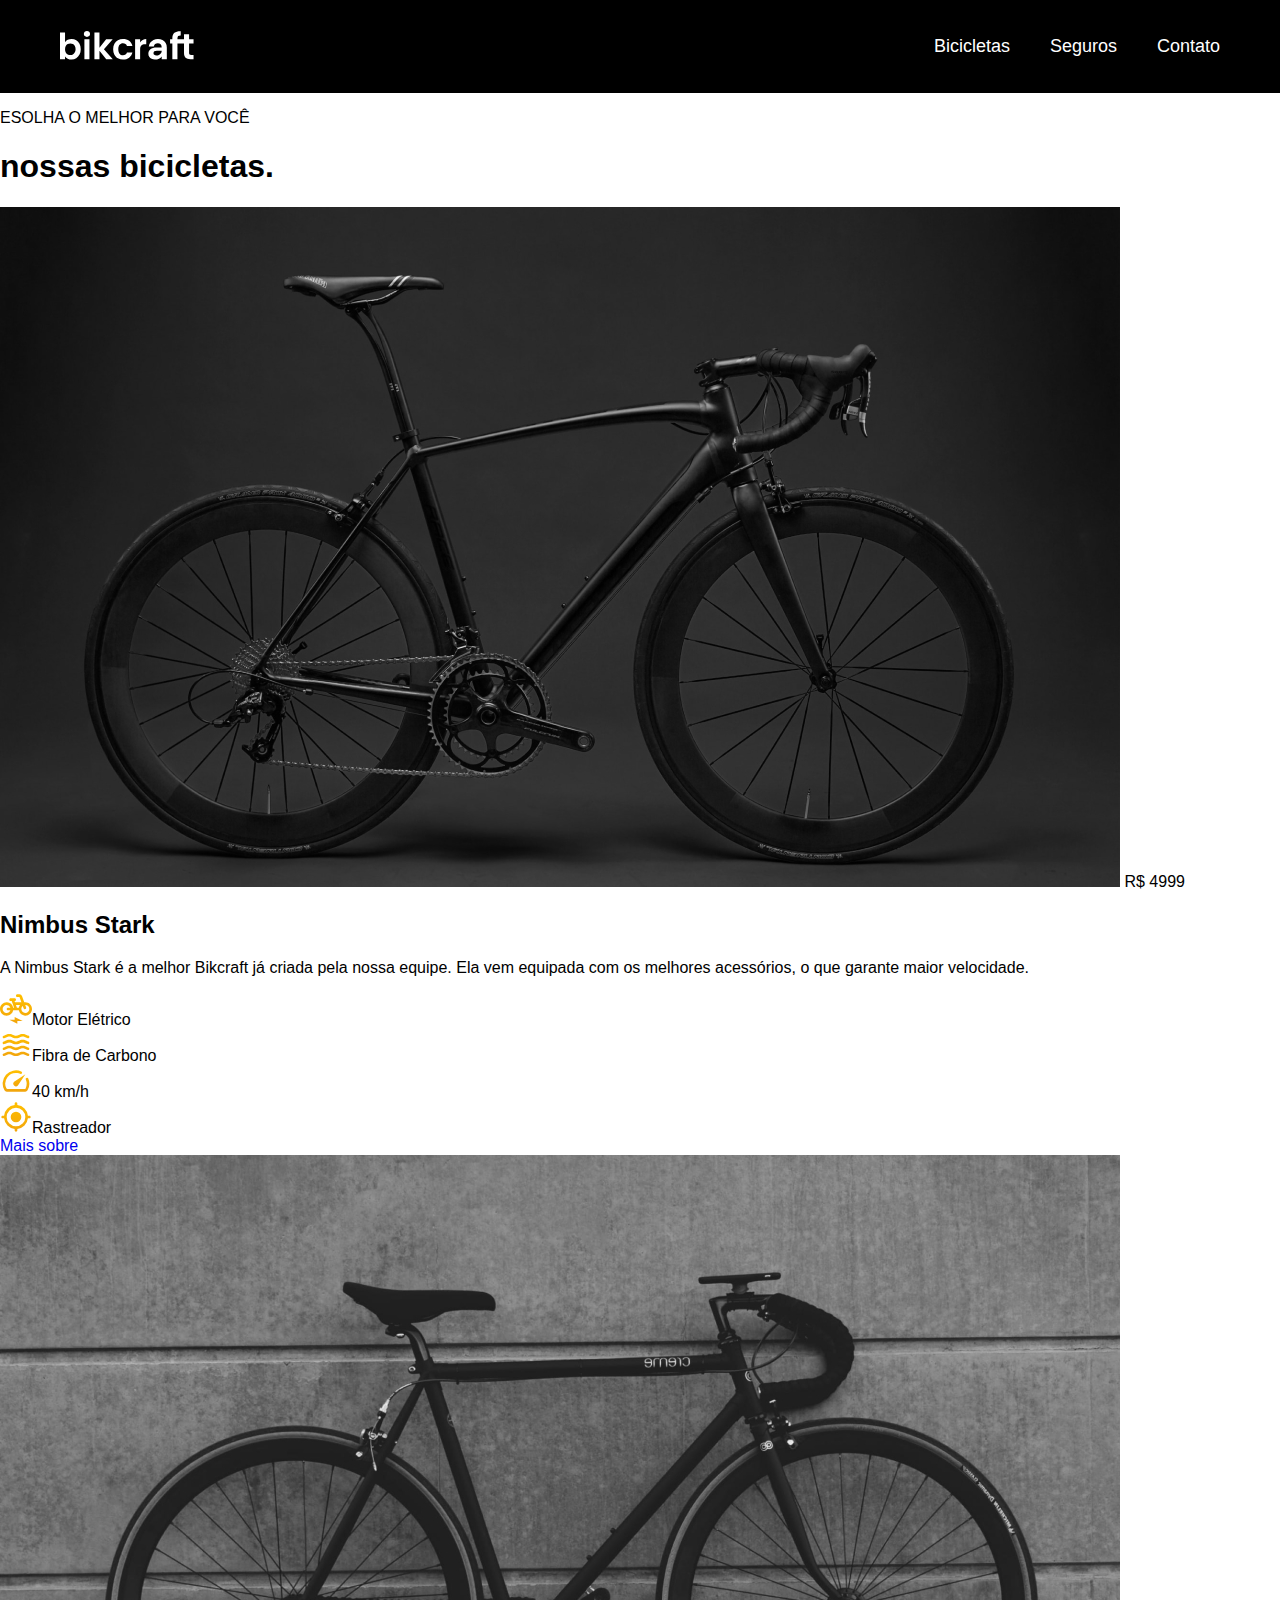
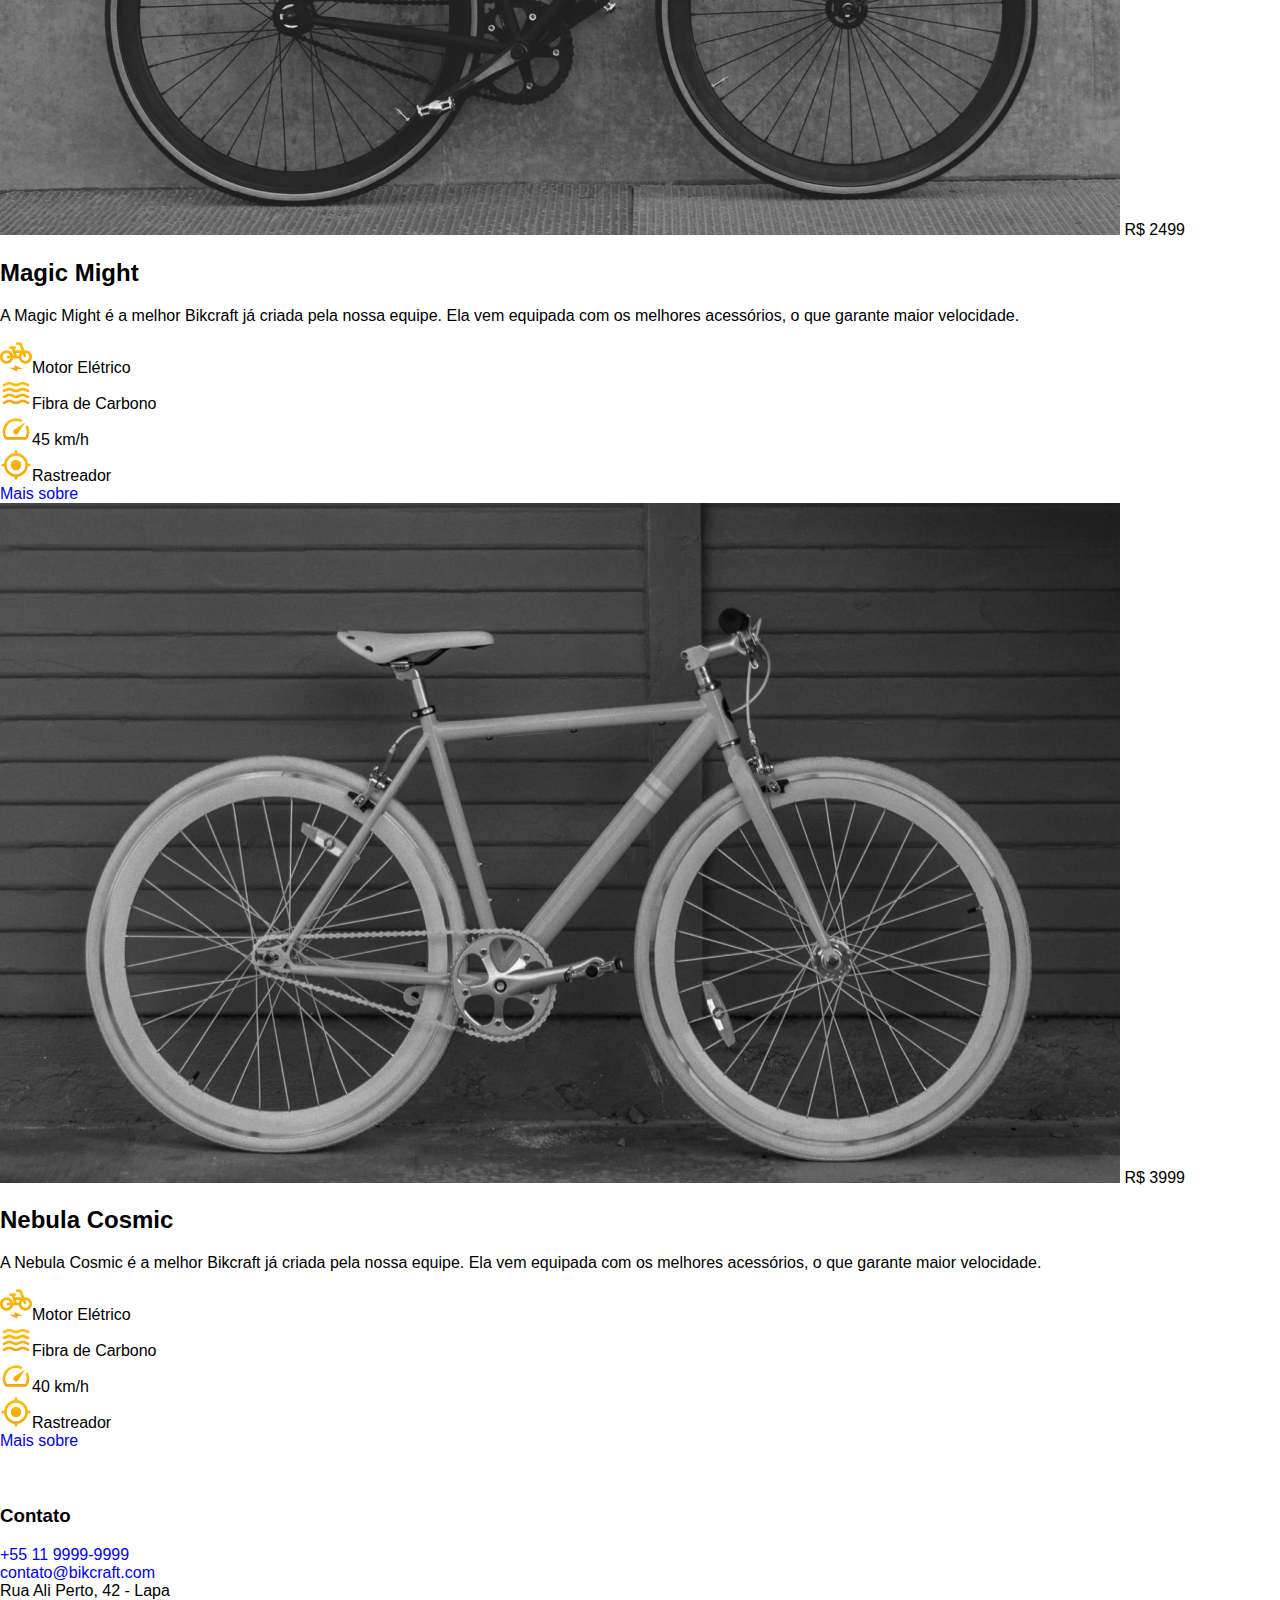
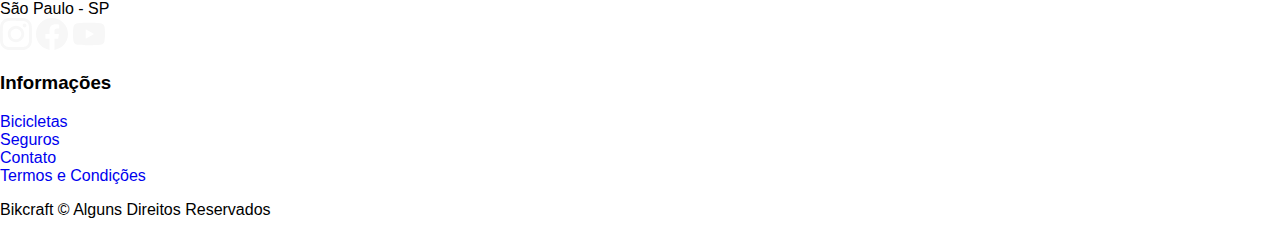
<file: bicicletas.html>
<!DOCTYPE html>
<html lang="pt-br">
  <head>
    <meta charset="UTF-8" />
    <meta name="viewport" content="width=device-width, initial-scale=1.0" />
    <title>Bicicletas | Bikcraft</title>
    <meta name="description" content="Termos e Condições." />
    <link rel="shortcut icon" href="favicon.svg" type="image/svg+xml" />
     <link rel="preload" href="./css/style.css" as="style">
    <link rel="stylesheet" href="./css/style.css" />
    <link rel="preconnect" href="https://fonts.googleapis.com" />
    <link rel="preconnect" href="https://fonts.gstatic.com" crossorigin />
    <link
      href="https://fonts.googleapis.com/css2?family=Merriweather:ital,opsz,wght@1,18..144,900;family=Poppins:wght@400;600&family=Roboto:wght@400;500&display=swap"
      rel="stylesheet"
    />
  <script>document.documentElement.classList.add('js');</script>
  </head>
  <body id="bicicletas">
    <header class="header-bg">
      <div class="header container">
        <a href="./"> <img src="img/bikcraft 1.svg" alt="Bikcraft" /></a>

        <nav aria-label="primaria">
          <ul class="header-menu font-1-m cor-0">
            <li><a href="./bicicletas.html">Bicicletas</a></li>
            <li><a href="./seguros.html">Seguros</a></li>
            <li><a href="./contato.html">Contato</a></li>
          </ul>
        </nav>
      </div>
    </header>

    <main>
      <div class="titulo-bg">
        <div class="titulo container">
          <p class="font-2-l-n cor-5">ESOLHA O MELHOR PARA VOCÊ</p>
          <h1 class="font-1-xxl cor-0">
            nossas bicicletas<span class="cor-p1">.</span>
          </h1>
        </div>
      </div>

      <div class="bicicletas container">
        <div class="bicicletas-imagem">
          <img src="img/bicicletas/nimbus.jpg" alt="bicicleta preta" />
          <span class="font-2-m cor-0">R$ 4999</span>
        </div>
        <div class="bicicletas-conteudo">
          <h2 class="font-1-xl">Nimbus Stark</h2>
          <p class="font-2-s cor-8">
            A Nimbus Stark é a melhor Bikcraft já criada pela nossa equipe. Ela
            vem equipada com os melhores acessórios, o que garante maior
            velocidade.
          </p>

          <ul class="font-1-m cor-8">
            <li><img src="img/icones/eletrica.svg" alt="" />Motor Elétrico</li>
            <li><img src="img/icones/carbono.svg" alt="" />Fibra de Carbono</li>
            <li><img src="img/icones/velocidade.svg" alt="" />40 km/h</li>
            <li><img src="img/icones/rastreador.svg" alt="" />Rastreador</li>
          </ul>
          <a class="botao seta" href="./bicicletas/nimbus.html">Mais sobre</a>
        </div>
      </div>

      <div class="bicicletas-bg">
        <div class="bicicletas container">
          <div class="bicicletas-imagem">
            <img src="img/bicicletas/magic.jpg" alt="bicicleta preta" />
            <span class="font-2-m cor-0">R$ 2499</span>
          </div>
          <div class="bicicletas-conteudo">
            <h2 class="font-1-xl cor-0">Magic Might</h2>
            <p class="font-2-s cor-5">
              A Magic Might é a melhor Bikcraft já criada pela nossa equipe. Ela
              vem equipada com os melhores acessórios, o que garante maior
              velocidade.
            </p>

            <ul class="font-1-m cor-5">
              <li>
                <img src="img/icones/eletrica.svg" alt="" />Motor Elétrico
              </li>
              <li>
                <img src="img/icones/carbono.svg" alt="" />Fibra de Carbono
              </li>
              <li><img src="img/icones/velocidade.svg" alt="" />45 km/h</li>
              <li><img src="img/icones/rastreador.svg" alt="" />Rastreador</li>
            </ul>
              <a class="botao seta" href="./bicicletas/magic.html">Mais sobre</a>
          </div>
        </div>
      </div>

      <div class="bicicletas container">
        <div class="bicicletas-imagem">
          <img src="img/bicicletas/nebula.jpg" alt="bicicleta branca" />
          <span class="font-2-m cor-0">R$ 3999</span>
        </div>
        <div class="bicicletas-conteudo">
          <h2 class="font-1-xl">Nebula Cosmic</h2>
          <p class="font-2-s cor-8">
            A Nebula Cosmic é a melhor Bikcraft já criada pela nossa equipe. Ela
            vem equipada com os melhores acessórios, o que garante maior
            velocidade.
          </p>

          <ul class="font-1-m cor-8">
            <li><img src="img/icones/eletrica.svg" alt="" />Motor Elétrico</li>
            <li><img src="img/icones/carbono.svg" alt="" />Fibra de Carbono</li>
            <li><img src="img/icones/velocidade.svg" alt="" />40 km/h</li>
            <li><img src="img/icones/rastreador.svg" alt="" />Rastreador</li>
          </ul>
          <a class="botao seta" href="./bicicletas/nebula.html">Mais sobre</a>
        </div>
      </div>
    </main>

    <footer class="footer-bg">
      <div class="footer container">
        <img src="img/bikcraft 1.svg" alt="bikcraft" />
        <div class="footer-contato">
          <h3 class="font-2-l-b cor-0">Contato</h3>
          <ul class="font-2-m cor-5">
            <li><a href="tel:+55 11 9999-9999">+55 11 9999-9999</a></li>
            <li>
              <a href="mailto:contato@bikcraft.com">contato@bikcraft.com</a>
            </li>
            <li>Rua Ali Perto, 42 - Lapa</li>
            <li>São Paulo - SP</li>
          </ul>
          <div class="footer-redes">
            <a href="">
              <img src="img/icons/instagram.svg" alt="Instagram" />
            </a>
            <a href="">
              <img src="img/icons/facebook.svg" alt="Facebook" />
            </a>
            <a href="">
              <img src="img/icons/youtube.svg" alt="Youtube" />
            </a>
          </div>
        </div>
        <div class="footer-informacoes">
          <h3 class="font-2-l-b cor-0">Informações</h3>
          <nav>
            <ul class="font-1-m cor-5">
              <li><a href="./bicicletas.html">Bicicletas</a></li>
              <li><a href="./seguros.html">Seguros</a></li>
              <li><a href="./contato.html">Contato</a></li>
              <li><a href="./termos.html">Termos e Condições</a></li>
            </ul>
          </nav>
        </div>
        <p class="footer-copy font-2-m cor-6">
          Bikcraft © Alguns Direitos Reservados
        </p>
      </div>
    </footer>
   <script src="./js/script.js"></script>
  </body>
</html>
</file>
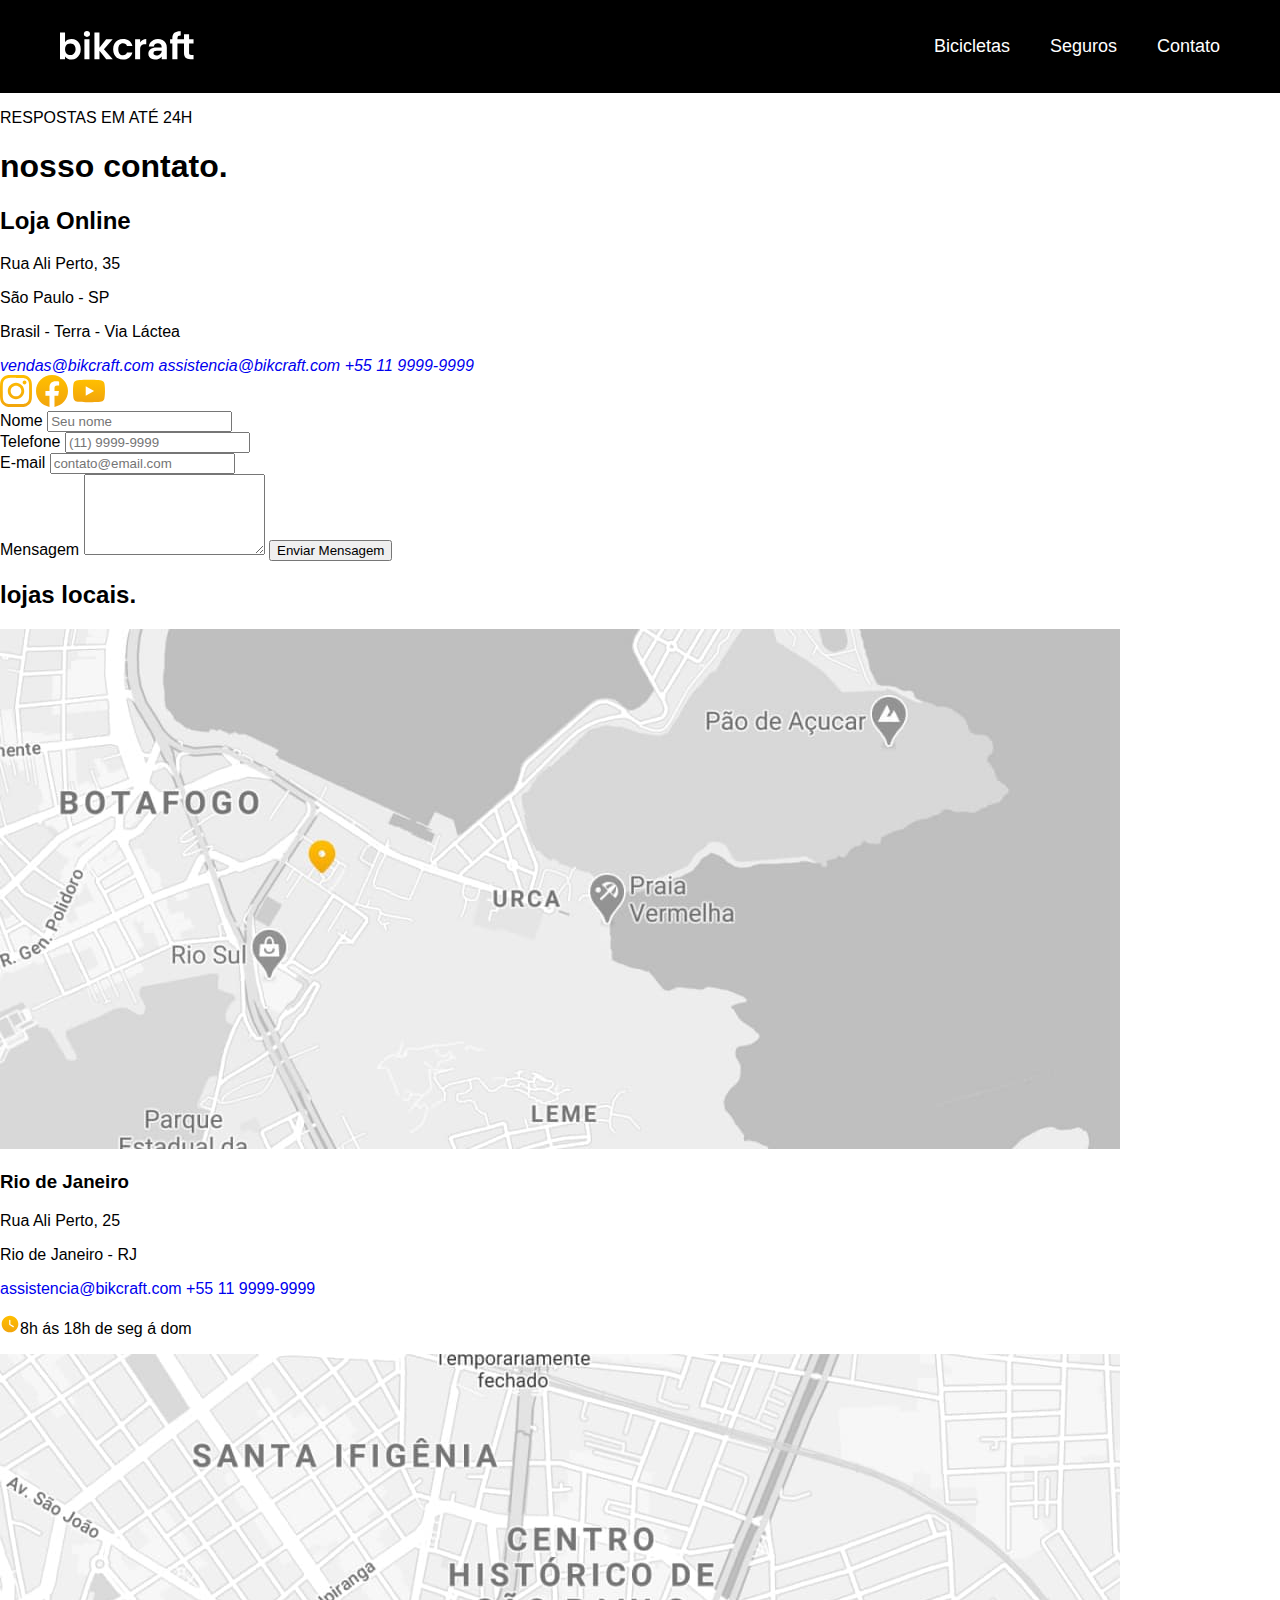
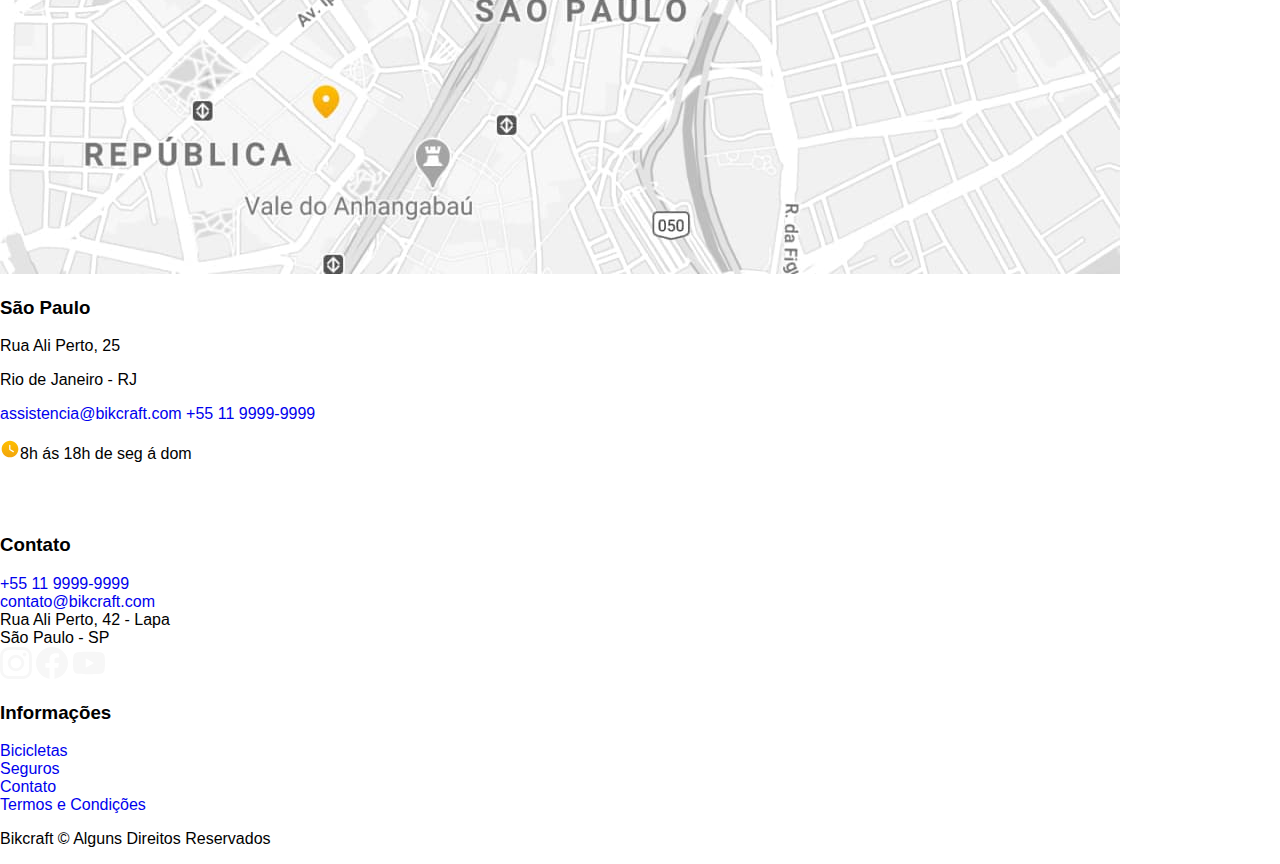
<file: contato.html>
<!DOCTYPE html>
<html lang="pt-br">

<head>
  <meta charset="UTF-8" />
  <meta name="viewport" content="width=device-width, initial-scale=1.0" />
  <title>Contato | Bikcraft</title>
  <meta name="description" content="Termos e Condições." />
  <link rel="shortcut icon" href="favicon.svg" type="image/svg+xml" />
  <link rel="preload" href="./css/style.css" as="style">
  <link rel="stylesheet" href="./css/style.css" />
  <link rel="preconnect" href="https://fonts.googleapis.com" />
  <link rel="preconnect" href="https://fonts.gstatic.com" crossorigin />
  <link
    href="https://fonts.googleapis.com/css2?family=Merriweather:ital,opsz,wght@1,18..144,900;family=Poppins:wght@400;600&family=Roboto:wght@400;500&display=swap"
    rel="stylesheet" />
  <script>document.documentElement.classList.add('js');</script>
</head>

<body id="contato">
  <header class="header-bg">
    <div class="header container">
      <a href="./"> <img src="img/bikcraft 1.svg" alt="Bikcraft" /></a>

      <nav aria-label="primaria">
        <ul class="header-menu font-1-m cor-0">
          <li><a href="./bicicletas.html">Bicicletas</a></li>
          <li><a href="./seguros.html">Seguros</a></li>
          <li><a href="./contato.html">Contato</a></li>
        </ul>
      </nav>
    </div>
  </header>

  <main>
    <div class="titulo-bg">
      <div class="titulo container">
        <p class="font-2-l-n cor-5">RESPOSTAS EM ATÉ 24H</p>
        <h1 class="font-1-xxl cor-0">
          nosso contato<span class="cor-p1">.</span>
        </h1>
      </div>
    </div>

    <div class="contato container">
      <section class="contato-dados" aria-label="Endereço">
        <h2 class="font-1-m cor-0">Loja Online</h2>
        <div class="contato-endereco cor-4">
          <p>Rua Ali Perto, 35</p>
          <p>São Paulo - SP</p>
          <p>Brasil - Terra - Via Láctea</p>
        </div>
        <address class="contato-meios font-2-s cor-4">
          <a href="mailto:vendas@bikcraft.com">vendas@bikcraft.com</a>
          <a href="mailto:assistencia@bikcraft.com">assistencia@bikcraft.com</a>
          <a href="tel:+55 11 9999-9999">+55 11 9999-9999</a>
        </address>
        <div class="contato-redes">
          <a href="">
            <img src="img/icons/instagram-p.svg" alt="Instagram" />
          </a>
          <a href="">
            <img src="img/icons/facebook-p.svg" alt="Facebook" />
          </a>
          <a href="">
            <img src="img/icons/youtube-p.svg" alt="Youtube" />
          </a>
        </div>
      </section>
      <section class="contato-formulario" aria-label="Formulário">
        <form class="form" action="./contato.html">
          <div>
            <label for="nome">Nome</label>
            <input type="text" id="nome" name="nome" placeholder="Seu nome" />
          </div>
          <div>
            <label for="telefone">Telefone</label>
            <input type="text" id="telefone" name="telefone" placeholder="(11) 9999-9999" />
          </div>
          <div class="col-2">
            <label for="email">E-mail</label>
            <input type="email" id="email" name="email" placeholder="contato@email.com" />
          </div>
          <div class="col-2">
            <label for="mensagem">Mensagem</label>
            <textarea rows="5" type="mensagem" id="mensagem" name="mensagem" placeholder="O que você precisa?">
              </textarea>
            <button class="botao col-2">Enviar Mensagem</button>
          </div>
        </form>
      </section>
    </div>
  </main>

  <article class="lojas container">
    <h2 class="font-1-xxl">lojas locais<span class="cor-p1">.</span></h2>
    <div class="lojas-items">
      <img src="./img/lojas/rj.jpg" alt="mapa marcando o endereço em Rua Ali Perto 25, Rio de Janeiro - RJ" />
      <div class="lojas-conteudo">
        <h3 class="font-1-xl">Rio de Janeiro</h3>
        <div class="loja-dados font-2-s cor-8">
          <p>Rua Ali Perto, 25</p>
          <p>Rio de Janeiro - RJ</p>
        </div>
        <div class="loja-dados font-2-s cor-8">
          <a href="mailto:rj@bikcraft.com">assistencia@bikcraft.com</a>
          <a href="tel:+55 21 9999-9999">+55 11 9999-9999</a>
        </div>
        <p class="lojas-tempo font-1-s">
          <img src="./img/icones/horario.svg" alt="" />8h ás 18h de seg á dom
        </p>
      </div>
    </div>

    <div class="lojas-items">
      <img src="./img/lojas/sp.jpg" alt="mapa marcando o endereço em Rua Ali Perto 25, São Paulo - SP" />
      <div class="lojas-conteudo">
        <h3 class="font-1-xl">São Paulo</h3>
        <div class="loja-dados font-2-s cor-8">
          <p>Rua Ali Perto, 25</p>
          <p>Rio de Janeiro - RJ</p>
        </div>
        <div class="loja-dados font-2-s cor-8">
          <a href="mailto:sp@bikcraft.com">assistencia@bikcraft.com</a>
          <a href="tel:+55 11 9999-9999">+55 11 9999-9999</a>
        </div>
        <p class="lojas-tempo font-1-s">
          <img src="./img/icones/horario.svg" alt="" />8h ás 18h de seg á dom
        </p>
      </div>
    </div>
  </article>

  <footer class="footer-bg">
    <div class="footer container">
      <img src="img/bikcraft 1.svg" alt="bikcraft" />
      <div class="footer-contato">
        <h3 class="font-2-l-b cor-0">Contato</h3>
        <ul class="font-2-m cor-5">
          <li><a href="tel:+55 11 9999-9999">+55 11 9999-9999</a></li>
          <li>
            <a href="mailto:contato@bikcraft.com">contato@bikcraft.com</a>
          </li>
          <li>Rua Ali Perto, 42 - Lapa</li>
          <li>São Paulo - SP</li>
        </ul>
        <div class="footer-redes">
          <a href="">
            <img src="img/icons/instagram.svg" alt="Instagram" />
          </a>
          <a href="">
            <img src="img/icons/facebook.svg" alt="Facebook" />
          </a>
          <a href="">
            <img src="img/icons/youtube.svg" alt="Youtube" />
          </a>
        </div>
      </div>
      <div class="footer-informacoes">
        <h3 class="font-2-l-b cor-0">Informações</h3>
        <nav>
          <ul class="font-1-m cor-5">
            <li><a href="./bicicletas.html">Bicicletas</a></li>
            <li><a href="./seguros.html">Seguros</a></li>
            <li><a href="./contato.html">Contato</a></li>
            <li><a href="./termos.html">Termos e Condições</a></li>
          </ul>
        </nav>
      </div>
      <p class="footer-copy font-2-m cor-6">
        Bikcraft © Alguns Direitos Reservados
      </p>
    </div>
  </footer>
  <script src="./js/script.js"></script>
</body>

</html>
</file>
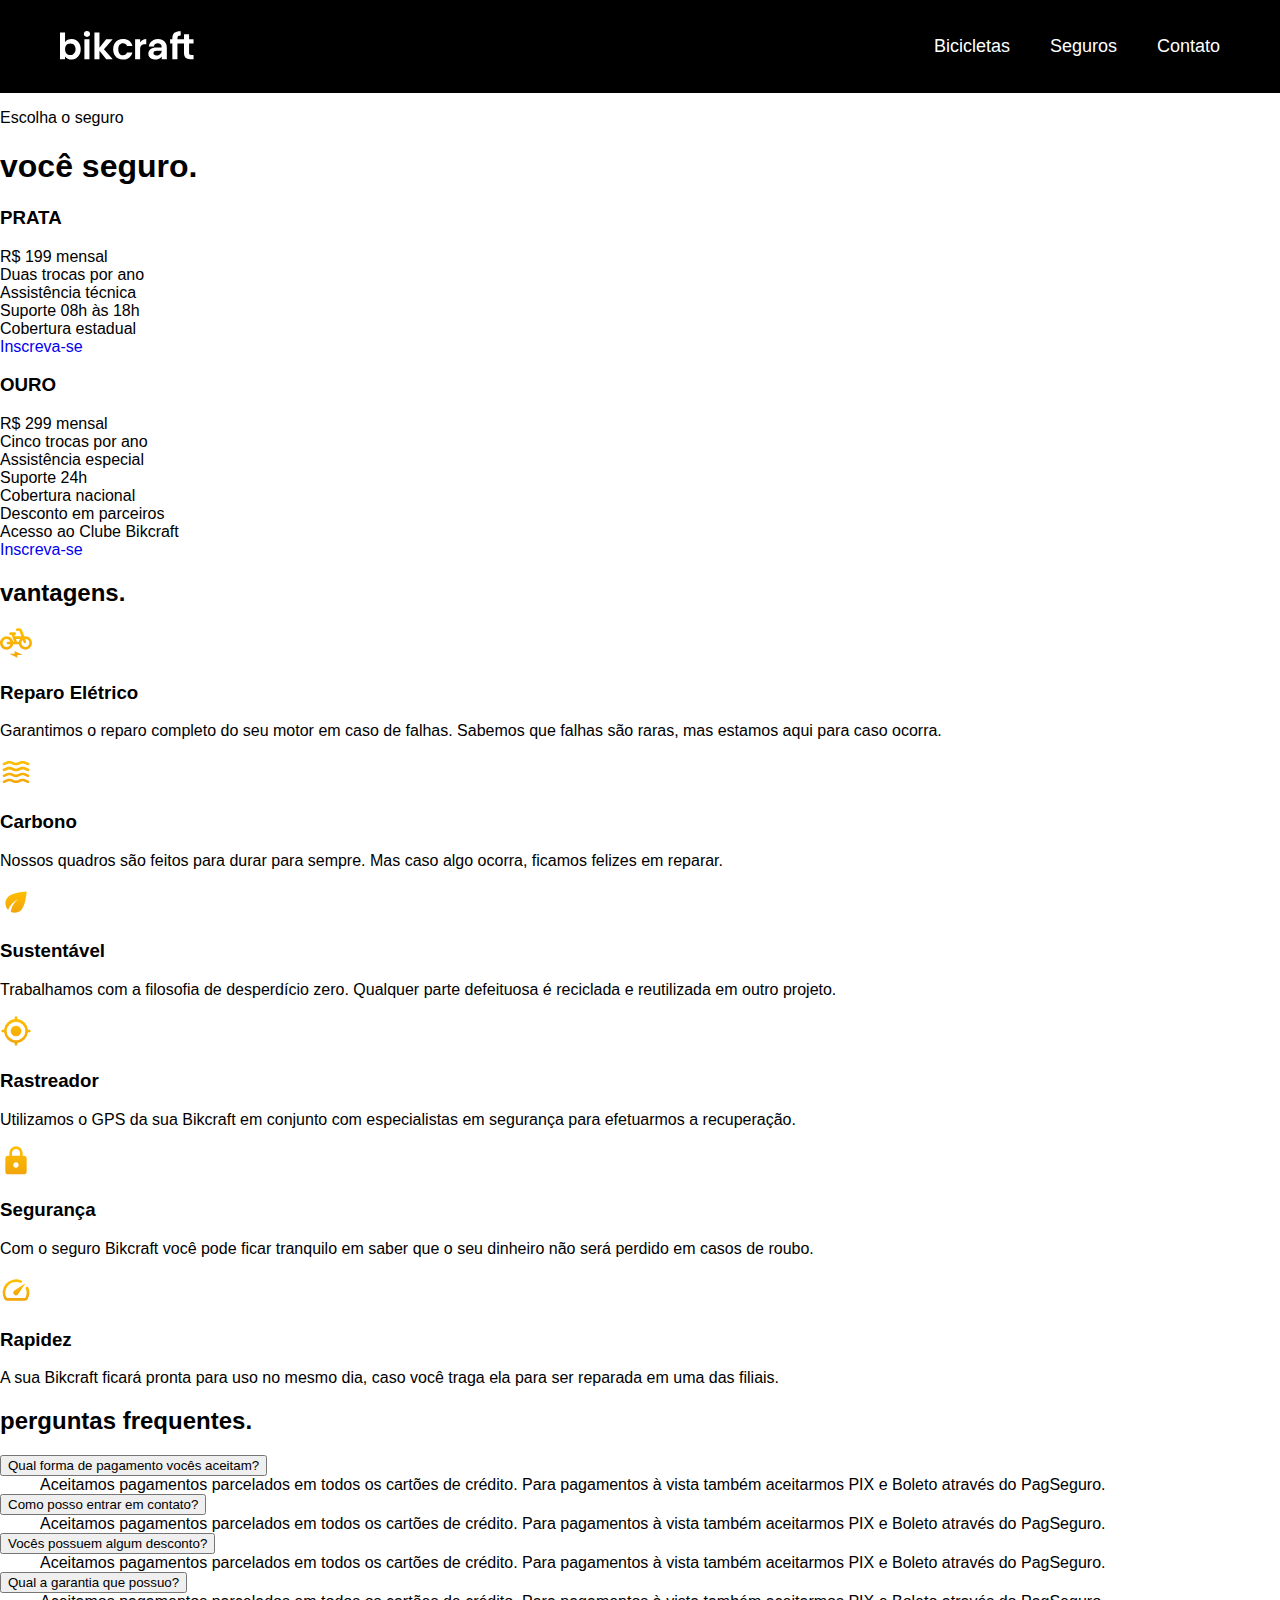
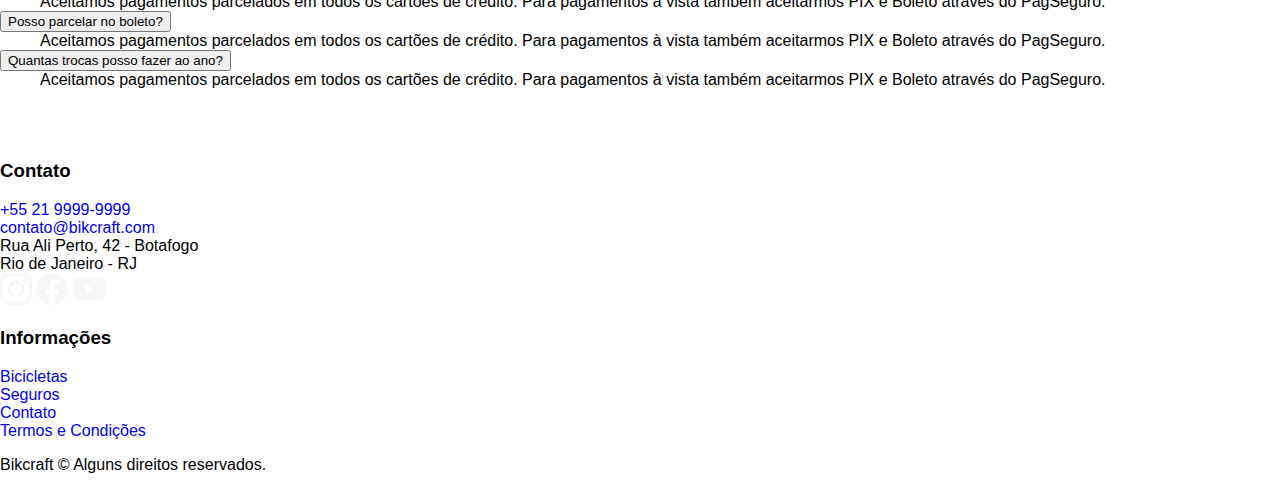
<file: seguros.html>
<!DOCTYPE html>
<html lang="pt-br">

<head>
  <meta charset="UTF-8" />
  <meta name="viewport" content="width=device-width, initial-scale=1.0" />

  <title>Seguros | Bikcraft</title>
  <meta name="description" content="Seguros." />
  <link rel="shortcut icon" href="favicon.svg" type="image/svg+xml" />
  <link rel="preload" href="./css/style.css" as="style">
  <link rel="stylesheet" href="./css/style.css" />
  <link rel="preconnect" href="https://fonts.googleapis.com" />
  <link rel="preconnect" href="https://fonts.gstatic.com" crossorigin />
   <link
      href="https://fonts.googleapis.com/css2?family=Merriweather:ital,opsz,wght@1,18..144,900;family=Poppins:wght@400;600&family=Roboto:wght@400;500&display=swap"
      rel="stylesheet"
    />
  <script>document.documentElement.classList.add('js');</script>
</head>

<body id="seguros">
  <header class="header-bg">
    <div class="header container">
      <a href="./"> <img src="img/bikcraft 1.svg" width="136" height="32" alt="Bikcraft" /></a>

      <nav aria-label="primaria">
        <ul class="header-menu font-1-m cor-0">
          <li><a href="./bicicletas.html">Bicicletas</a></li>
          <li><a href="./seguros.html">Seguros</a></li>
          <li><a href="./contato.html">Contato</a></li>
        </ul>
      </nav>
    </div>
  </header>

  <main class="seguros-bg">
    <div class="titulo-bg">
      <div class="titulo container">
        <p class="font-2-l-b cor-5">Escolha o seguro</p>
        <h1 class="font-1-xxl cor-0">
          você seguro<span class="cor-p1">.</span>
        </h1>
      </div>
    </div>

    <div class="seguros container fadeInLeft" data-anime="200">
      <div class="seguros-item">
        <h3 class="font-1-xl cor-6">PRATA</h3>
        <span class="font-1-xl cor-0">R$ 199 <span class="font-1-xs cor-6">mensal</span></span>
        <ul class="font-2-m cor-0">
          <li>Duas trocas por ano</li>
          <li>Assistência técnica</li>
          <li>Suporte 08h às 18h</li>
          <li>Cobertura estadual</li>
        </ul>
        <a class="botao secundario" href="./orcamento.html?tipo=seguro&produto=prata">Inscreva-se</a>
      </div>

      <div class="seguros-item fadeInLeft" data-anime="400">
        <h3 class="font-1-xl cor-p1">OURO</h3>
        <span class="font-1-xl cor-0">R$ 299 <span class="font-1-xs cor-6">mensal</span></span>
        <ul class="font-2-m cor-0">
          <li>Cinco trocas por ano</li>
          <li>Assistência especial</li>
          <li>Suporte 24h</li>
          <li>Cobertura nacional</li>
          <li>Desconto em parceiros</li>
          <li>Acesso ao Clube Bikcraft</li>
        </ul>
        <a class="botao" href="./orcamento.html?tipo=seguro&produto=ouro">Inscreva-se</a>
      </div>
    </div>
  </main>

  <article class="vantagens-bg">
    <div class="vantagens container">
      <h2 class="font-1-xxl cor-0">vantagens<span class="cor-p1">.</span></h2>
      <ul>
        <li>
          <img src="./img/icones/eletrica.svg" alt="" />
          <h3 class="font-1-l cor-0">Reparo Elétrico</h3>
          <p class="font-2-s cor-5">
            Garantimos o reparo completo do seu motor em caso de falhas.
            Sabemos que falhas são raras, mas estamos aqui para caso ocorra.
          </p>
        </li>
        <li>
          <img src="./img/icones/carbono.svg" alt="" />
          <h3 class="font-1-l cor-0">Carbono</h3>
          <p class="font-2-s cor-5">
            Nossos quadros são feitos para durar para sempre. Mas caso algo
            ocorra, ficamos felizes em reparar.
          </p>
        </li>
        <li>
          <img src="./img/icones/sustentavel.svg" alt="" />
          <h3 class="font-1-l cor-0">Sustentável</h3>
          <p class="font-2-s cor-5">
            Trabalhamos com a filosofia de desperdício zero. Qualquer parte
            defeituosa é reciclada e reutilizada em outro projeto.
          </p>
        </li>
        <li>
          <img src="./img/icones/rastreador.svg" alt="" />
          <h3 class="font-1-l cor-0">Rastreador</h3>
          <p class="font-2-s cor-5">
            Utilizamos o GPS da sua Bikcraft em conjunto com especialistas em
            segurança para efetuarmos a recuperação.
          </p>
        </li>
        <li>
          <img src="./img/icones/seguro.svg" alt="" />
          <h3 class="font-1-l cor-0">Segurança</h3>
          <p class="font-2-s cor-5">
            Com o seguro Bikcraft você pode ficar tranquilo em saber que o seu
            dinheiro não será perdido em casos de roubo.
          </p>
        </li>
        <li>
          <img src="./img/icones/velocidade.svg" alt="" />
          <h3 class="font-1-l cor-0">Rapidez</h3>
          <p class="font-2-s cor-5">
            A sua Bikcraft ficará pronta para uso no mesmo dia, caso você
            traga ela para ser reparada em uma das filiais.
          </p>
        </li>
      </ul>
    </div>
  </article>

  <article class="perguntas container">
    <h2 class="font-1-xxl">
      perguntas frequentes<span class="cor-p1">.</span>
    </h2>

    <dl>
      <div>
        <dt><button class="font-1-m-b" aria-controls="pergunta1" aria-expanded="true">Qual forma de pagamento vocês
            aceitam?</button></dt>
        <dd id="pergunta1" class="font-2-s cor-9 ativa">
          Aceitamos pagamentos parcelados em todos os cartões de crédito. Para
          pagamentos à vista também aceitarmos PIX e Boleto através do
          PagSeguro.
        </dd>
      </div>
      <div>
        <dt><button class="font-1-m-b" aria-controls="pergunta2" aria-expanded="false">Como posso entrar em
            contato?</button></dt>
        <dd id="pergunta2" class="font-2-s cor-9">
          Aceitamos pagamentos parcelados em todos os cartões de crédito. Para
          pagamentos à vista também aceitarmos PIX e Boleto através do
          PagSeguro.
        </dd>
      </div>
      <div>
        <dt><button class="font-1-m-b" aria-controls="pergunta3" aria-expanded="false">Vocês possuem algum
            desconto?</button></dt>
        <dd id="pergunta3" class="font-2-s cor-9">
          Aceitamos pagamentos parcelados em todos os cartões de crédito. Para
          pagamentos à vista também aceitarmos PIX e Boleto através do
          PagSeguro.
        </dd>
      </div>
      <div>
        <dt><button class="font-1-m-b" aria-controls="pergunta4" aria-expanded="false">Qual a garantia que
            possuo?</button></dt>
        <dd id="pergunta4" class="font-2-s cor-9">
          Aceitamos pagamentos parcelados em todos os cartões de crédito. Para
          pagamentos à vista também aceitarmos PIX e Boleto através do
          PagSeguro.
        </dd>
      </div>
      <div>
        <dt><button class="font-1-m-b" aria-controls="pergunta5" aria-expanded="false">Posso parcelar no
            boleto?</button></dt>
        <dd id="pergunta5" class="font-2-s cor-9">
          Aceitamos pagamentos parcelados em todos os cartões de crédito. Para
          pagamentos à vista também aceitarmos PIX e Boleto através do
          PagSeguro.
        </dd>
      </div>
      <div>
        <dt><button class="font-1-m-b" aria-controls="pergunta6" aria-expanded="false">Quantas trocas posso fazer ao
            ano?</button></dt>
        <dd id="pergunta6" class="font-2-s cor-9">
          Aceitamos pagamentos parcelados em todos os cartões de crédito. Para
          pagamentos à vista também aceitarmos PIX e Boleto através do
          PagSeguro.
        </dd>
      </div>
    </dl>
  </article>

  <footer class="footer-bg">
    <div class="footer container">
      <img src="img/bikcraft 1.svg" alt="Bikcraft" />
      <div class="footer-contato">
        <h3 class="font-2-l-b cor-0">Contato</h3>
        <ul class="font-2-m cor-5">
          <li><a href="tel:+552199999999">+55 21 9999-9999</a></li>
          <li>
            <a href="mailto:contato@bikcraft.com">contato@bikcraft.com</a>
          </li>
          <li>Rua Ali Perto, 42 - Botafogo</li>
          <li>Rio de Janeiro - RJ</li>
        </ul>
        <div class="footer-redes">
          <a href="">
            <img src="img/icons/instagram.svg" alt="Instagram" />
          </a>
          <a href="">
            <img src="img/icons/facebook.svg" alt="Facebook" />
          </a>
          <a href="">
            <img src="img/icons/youtube.svg" alt="Youtube" />
          </a>
        </div>
      </div>
      <div class="footer-informacoes">
        <h3 class="font-2-l-b cor-0">Informações</h3>
        <nav>
          <ul class="font-1-m cor-5">
            <li><a href="./bicicletas.html">Bicicletas</a></li>
            <li><a href="./seguros.html">Seguros</a></li>
            <li><a href="./contato.html">Contato</a></li>
            <li><a href="./termos.html">Termos e Condições</a></li>
          </ul>
        </nav>
      </div>
      <p class="footer-copy font-2-m cor-6">
        Bikcraft © Alguns direitos reservados.
      </p>
    </div>
  </footer>

  <script src="./js/plugins/simple-anime.js"></script>
  <script src="../js/script.js"></script>
</body>

</html>
</file>
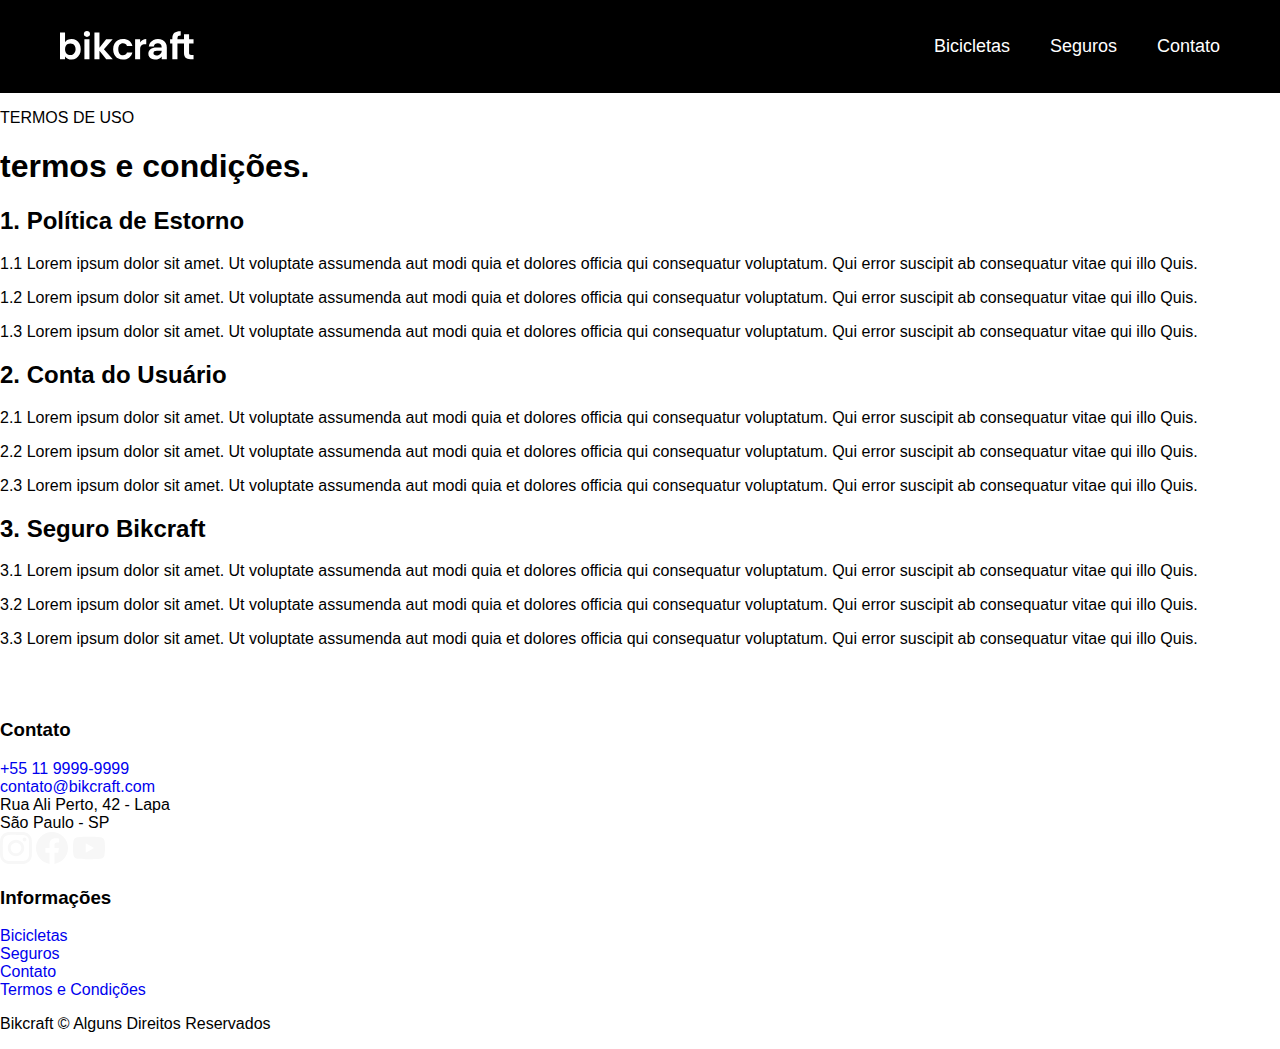
<file: termos.html>
<!DOCTYPE html>
<html lang="pt-br">
  <head>
    <meta charset="UTF-8" />
    <meta name="viewport" content="width=device-width, initial-scale=1.0" />
    <title>Termos e Condições | Bikcraft</title>
    <link rel="shortcut icon" href="favicon.svg" type="image/svg+xml" />
    <meta name="description" content="Termos e Condições." />
     <link rel="preload" href="./css/style.css" as="style">
    <link rel="stylesheet" href="./css/style.css" />
    <link rel="preconnect" href="https://fonts.googleapis.com" />
    <link rel="preconnect" href="https://fonts.gstatic.com" crossorigin />
    <link
      href="https://fonts.googleapis.com/css2?family=Merriweather:ital,opsz,wght@1,18..144,900;family=Poppins:wght@400;600&family=Roboto:wght@400;500&display=swap"
      rel="stylesheet"
    />
  </head>
  <body id="termos">
    <header class="header-bg">
      <div class="header container">
        <a href="./"> <img src="img/bikcraft 1.svg" alt="Bikcraft" /></a>

        <nav aria-label="primaria">
          <ul class="header-menu font-1-m cor-0">
            <li><a href="./bicicletas.html">Bicicletas</a></li>
            <li><a href="./seguros.html">Seguros</a></li>
            <li><a href="./contato.html">Contato</a></li>
          </ul>
        </nav>
      </div>
    </header>

    <main>
      <div class="titulo-bg">
        <div class="titulo container">
          <p class="font-2-l-n cor-5">TERMOS DE USO</p>
          <h1 class="font-1-xxl cor-0">
            termos e condições<span class="cor-p1">.</span>
          </h1>
        </div>
      </div>

      <div class="termos font-2-s cor-10 container ">
        <h2 class="font-1-1 cor-11">1. Política de Estorno</h2>
          <p>
            1.1 Lorem ipsum dolor sit amet. Ut voluptate assumenda aut modi quia
            et dolores officia qui consequatur voluptatum. Qui error suscipit ab
            consequatur vitae qui illo Quis.
          </p>
          <p>
            1.2 Lorem ipsum dolor sit amet. Ut voluptate assumenda aut modi quia
            et dolores officia qui consequatur voluptatum. Qui error suscipit ab
            consequatur vitae qui illo Quis.
          </p>
          <p>
            1.3 Lorem ipsum dolor sit amet. Ut voluptate assumenda aut modi quia
            et dolores officia qui consequatur voluptatum. Qui error suscipit ab
            consequatur vitae qui illo Quis.
          </p>
            <h2 class="font-1-1 cor-11">2. Conta do Usuário</h2>
             <p>
            2.1 Lorem ipsum dolor sit amet. Ut voluptate assumenda aut modi quia
            et dolores officia qui consequatur voluptatum. Qui error suscipit ab
            consequatur vitae qui illo Quis.
          </p>
          <p>
            2.2 Lorem ipsum dolor sit amet. Ut voluptate assumenda aut modi quia
            et dolores officia qui consequatur voluptatum. Qui error suscipit ab
            consequatur vitae qui illo Quis.
          </p>
          <p>
            2.3 Lorem ipsum dolor sit amet. Ut voluptate assumenda aut modi quia
            et dolores officia qui consequatur voluptatum. Qui error suscipit ab
            consequatur vitae qui illo Quis.
          </p>
           <h2 class="font-1-1 cor-11">3. Seguro Bikcraft</h2>
            <p>
            3.1 Lorem ipsum dolor sit amet. Ut voluptate assumenda aut modi quia
            et dolores officia qui consequatur voluptatum. Qui error suscipit ab
            consequatur vitae qui illo Quis.
          </p>
          <p>
            3.2 Lorem ipsum dolor sit amet. Ut voluptate assumenda aut modi quia
            et dolores officia qui consequatur voluptatum. Qui error suscipit ab
            consequatur vitae qui illo Quis.
          </p>
          <p>
            3.3 Lorem ipsum dolor sit amet. Ut voluptate assumenda aut modi quia
            et dolores officia qui consequatur voluptatum. Qui error suscipit ab
            consequatur vitae qui illo Quis.
          </p>
      </div>
    </main>

    <footer class="footer-bg">
      <div class="footer container">
        <img src="img/bikcraft 1.svg" alt="bikcraft" />
        <div class="footer-contato">
          <h3 class="font-2-l-b cor-0">Contato</h3>
          <ul class="font-2-m cor-5">
            <li><a href="tel:+55 11 9999-9999">+55 11 9999-9999</a></li>
            <li>
              <a href="mailto:contato@bikcraft.com">contato@bikcraft.com</a>
            </li>
            <li>Rua Ali Perto, 42 - Lapa</li>
            <li>São Paulo - SP</li>
          </ul>
          <div class="footer-redes">
            <a href="">
              <img src="img/icons/instagram.svg" alt="Instagram" />
            </a>
            <a href="">
              <img src="img/icons/facebook.svg" alt="Facebook" />
            </a>
            <a href="">
              <img src="img/icons/youtube.svg" alt="Youtube" />
            </a>
          </div>
        </div>
        <div class="footer-informacoes">
          <h3 class="font-2-l-b cor-0">Informações</h3>
          <nav>
            <ul class="font-1-m cor-5">
              <li><a href="./bicicletas.html">Bicicletas</a></li>
              <li><a href="./seguros.html">Seguros</a></li>
              <li><a href="./contato.html">Contato</a></li>
              <li><a href="./termos.html">Termos e Condições</a></li>
            </ul>
          </nav>
        </div>
        <p class="footer-copy font-2-m cor-6">
          Bikcraft © Alguns Direitos Reservados
        </p>
      </div>
    </footer>
  <script src="./js/script.js"></script>
  </body>
</html>
</file>
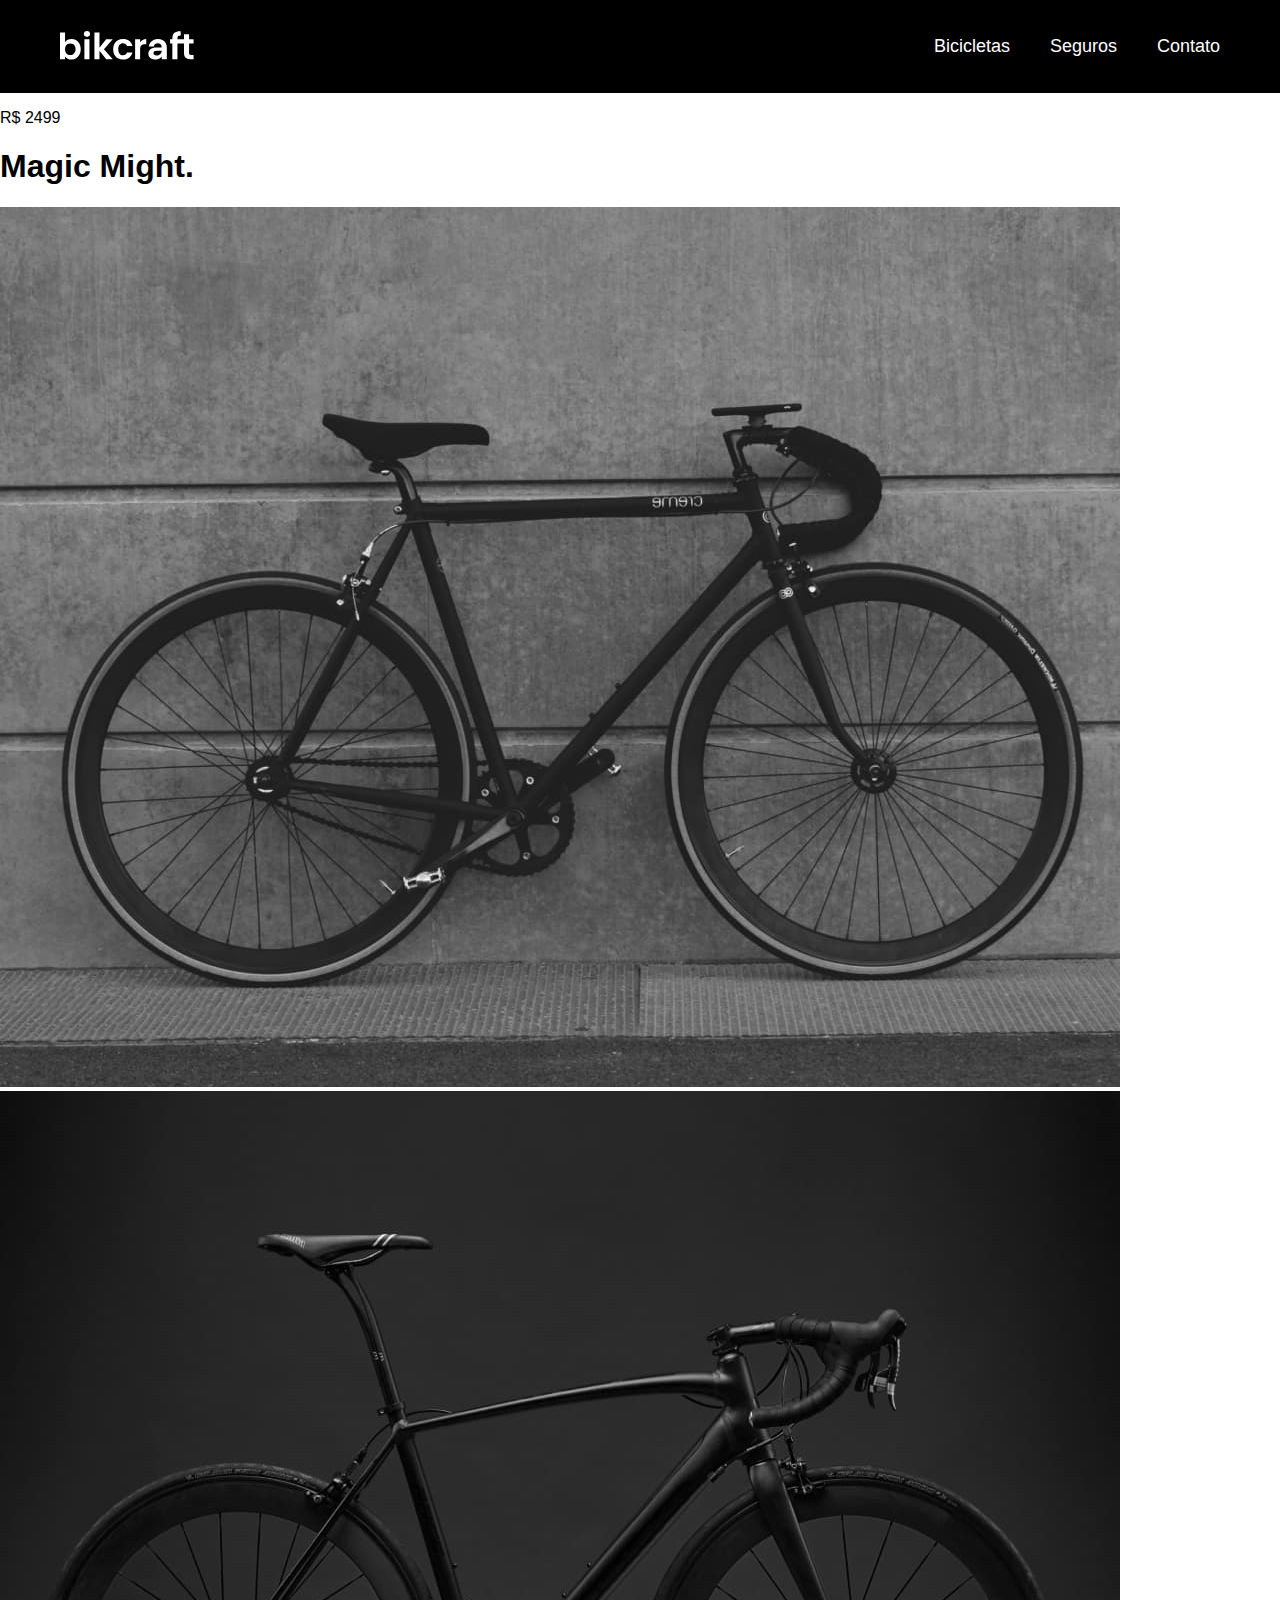
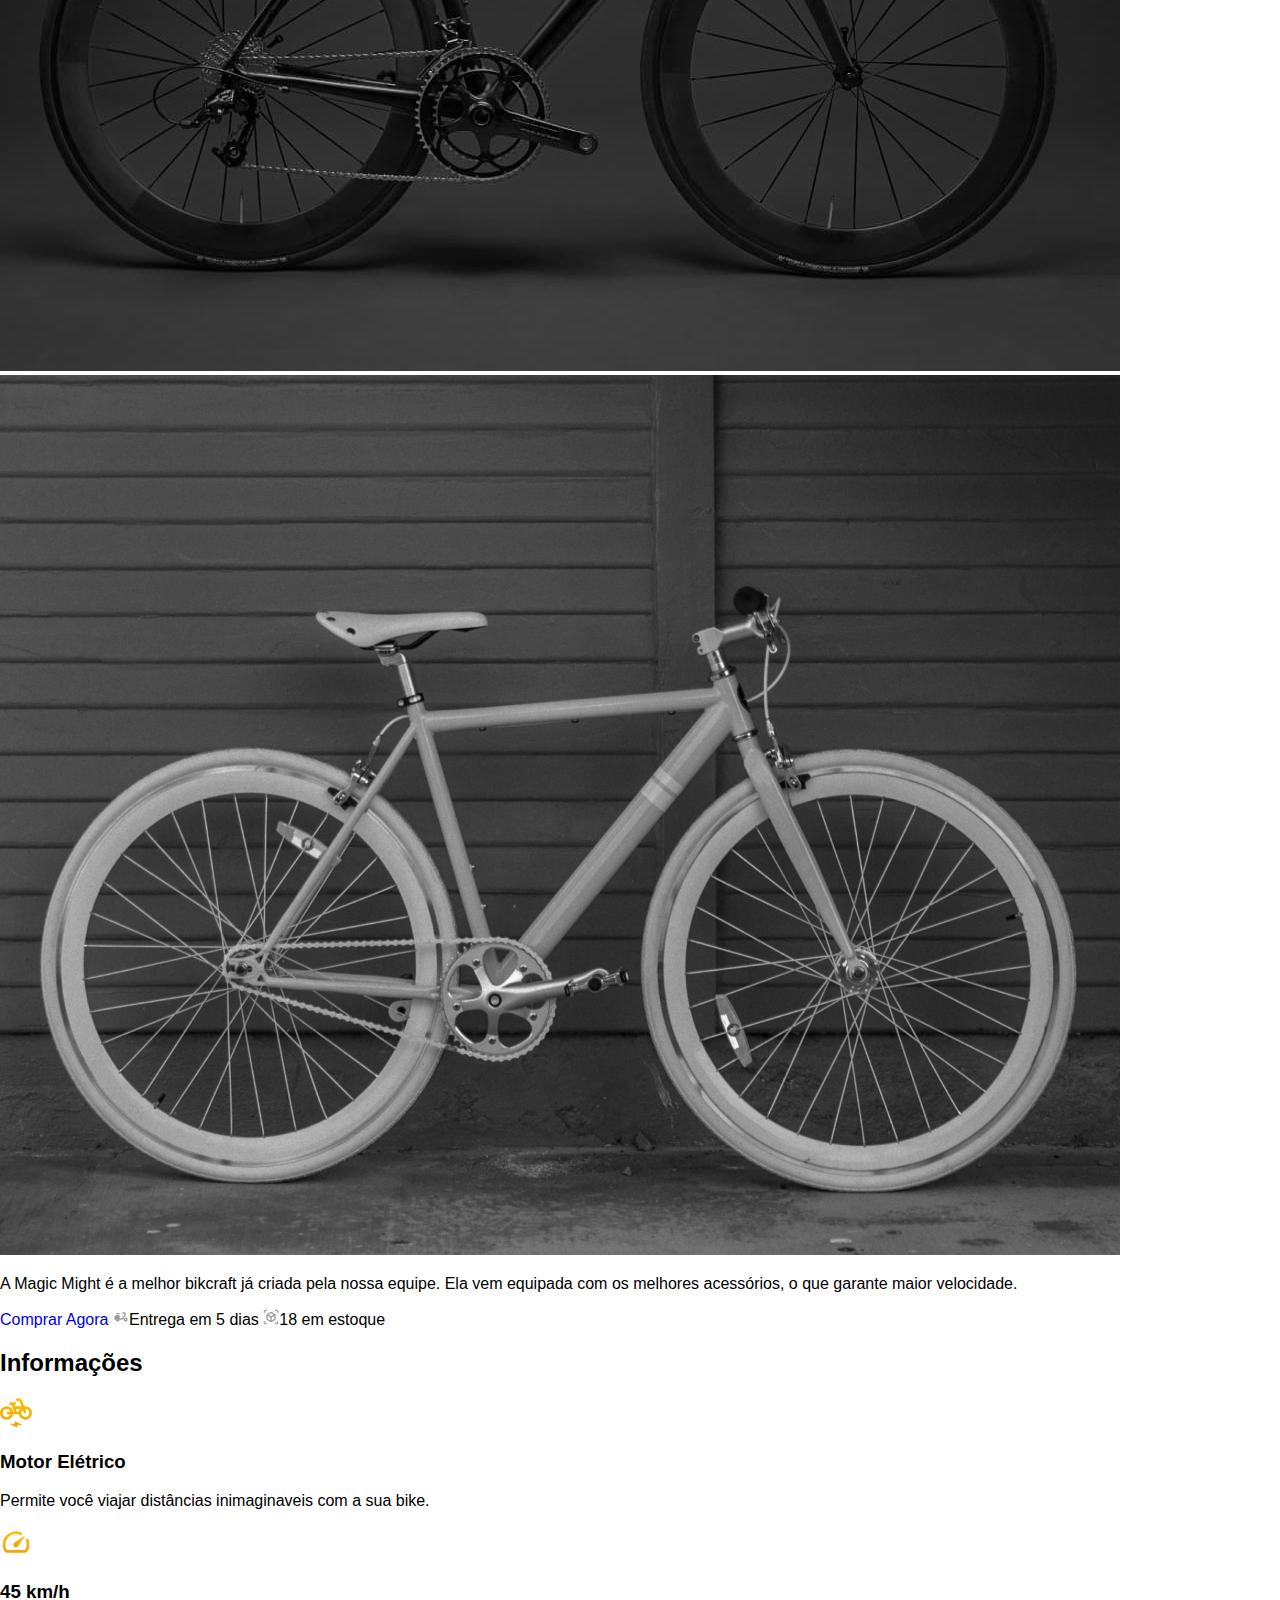
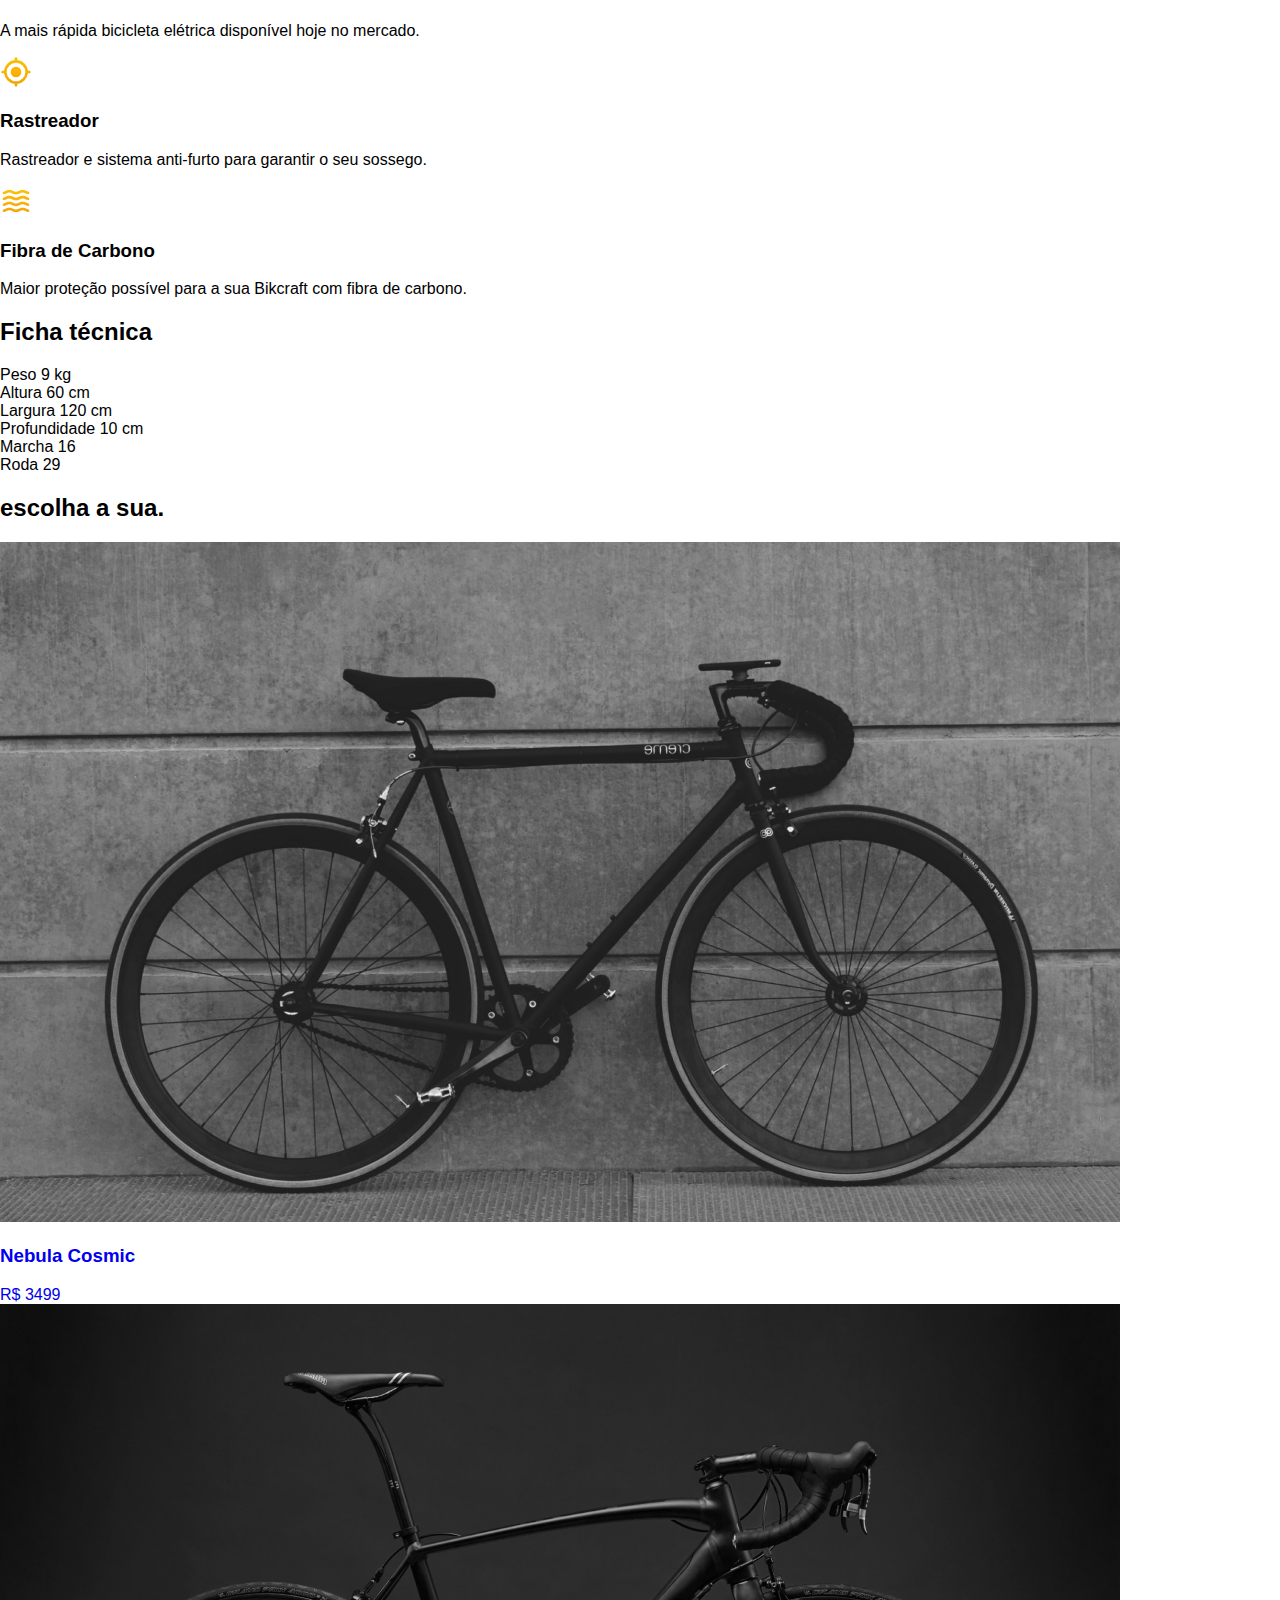
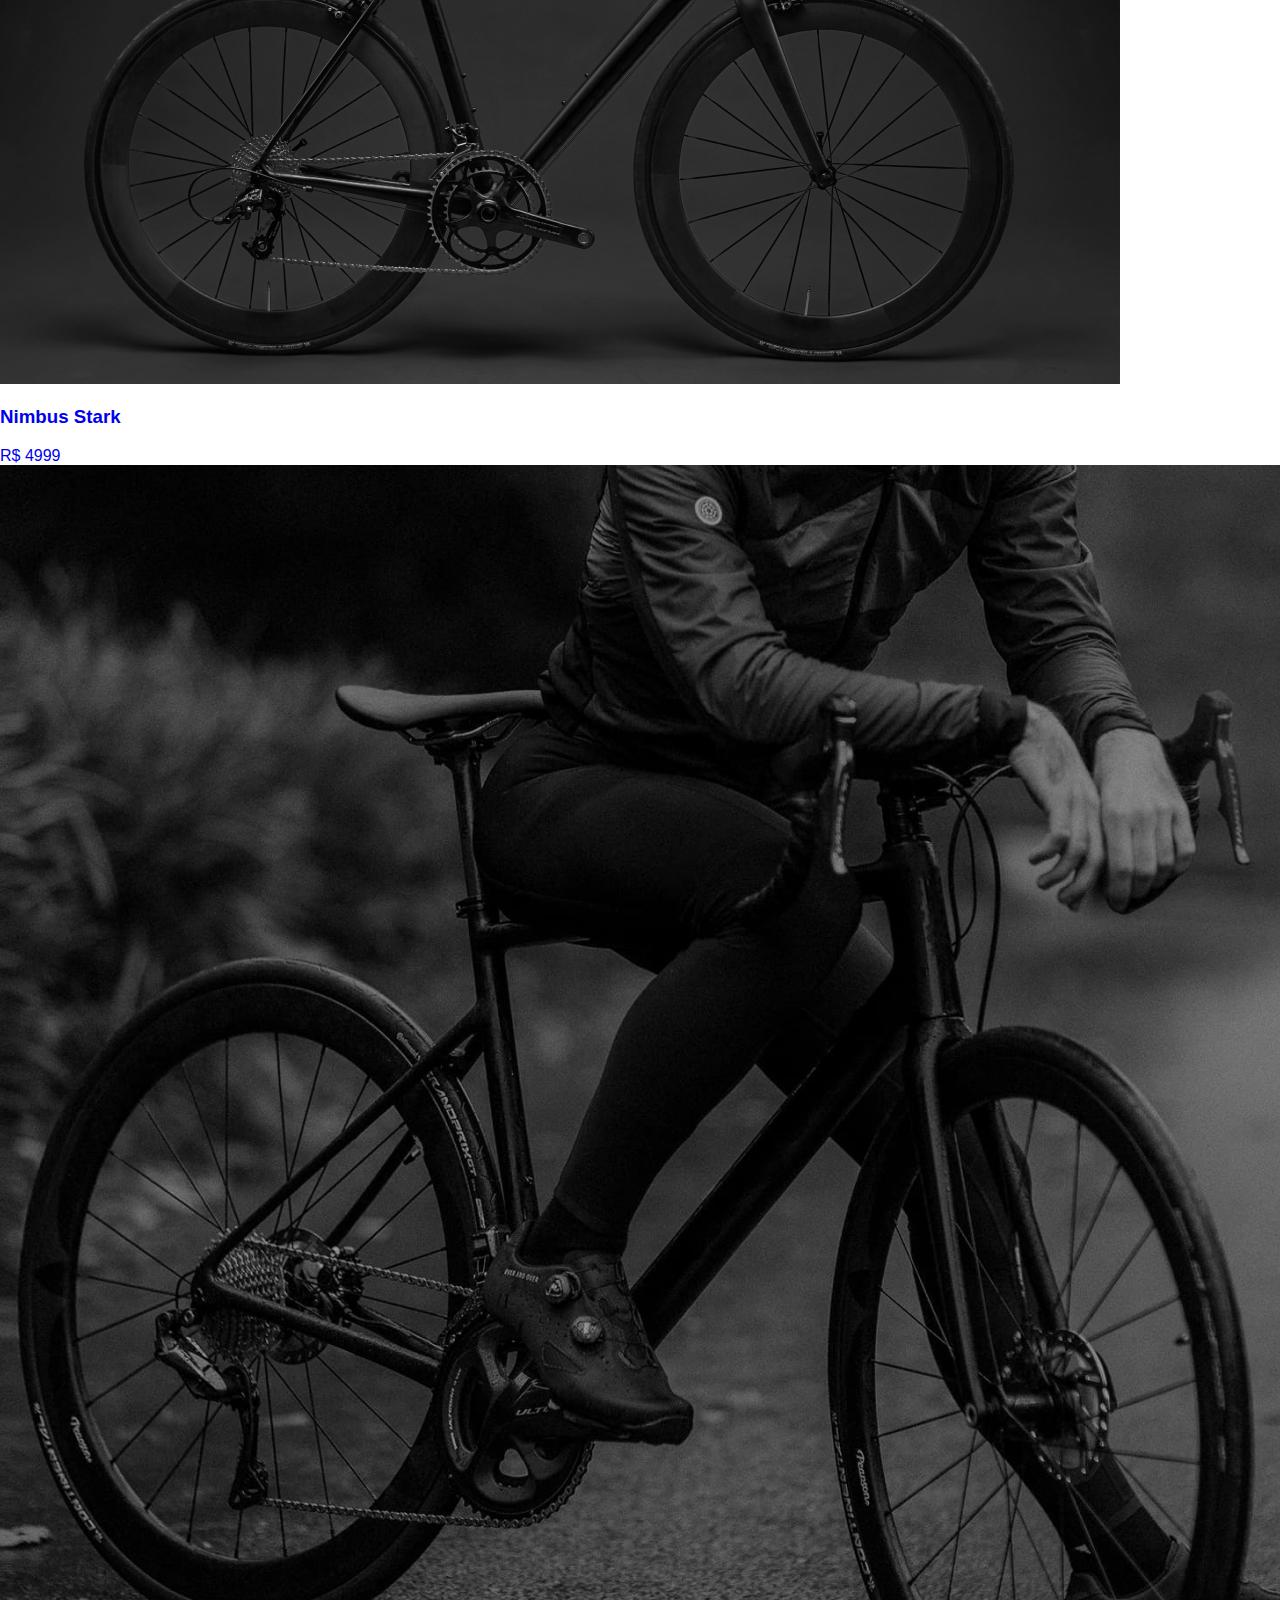
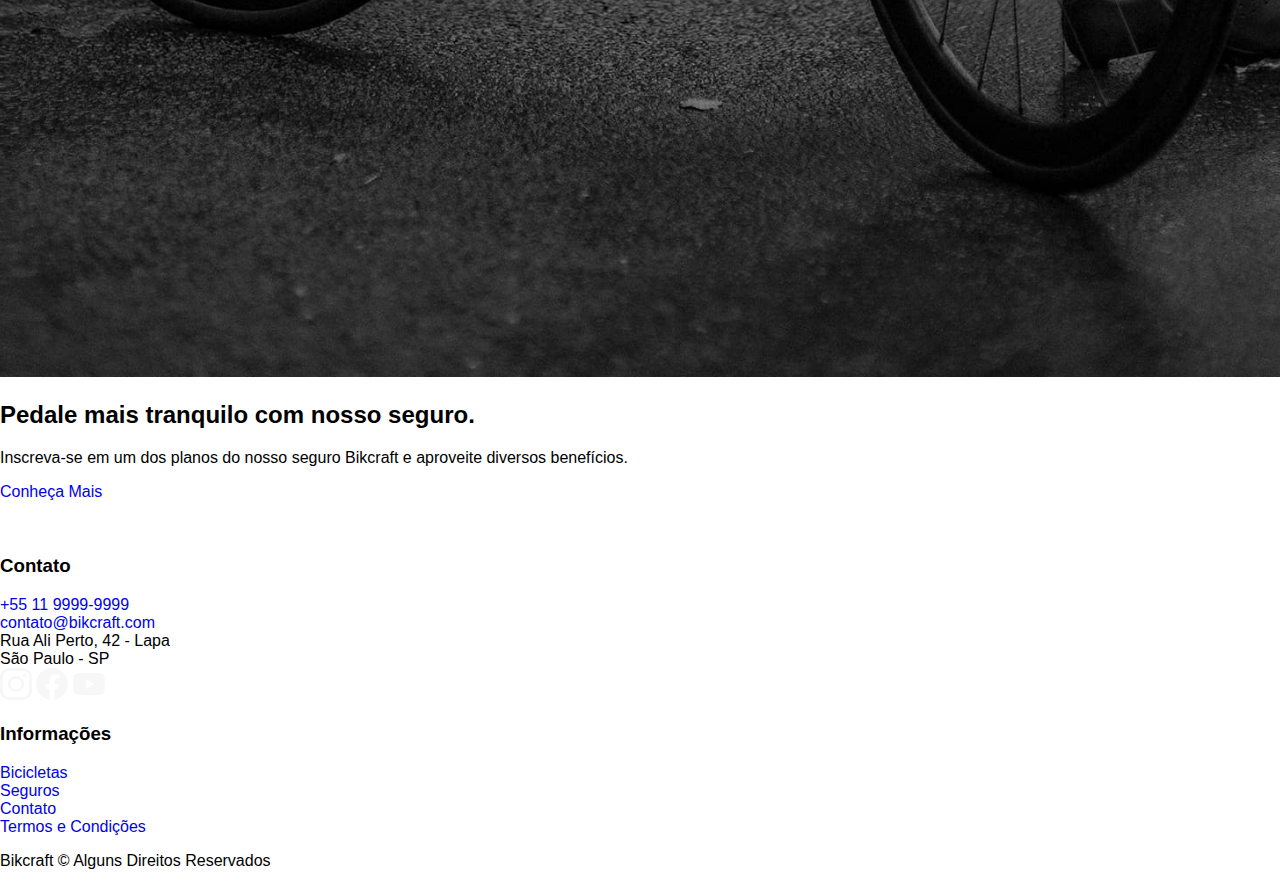
<file: bicicletas/magic.html>
<!DOCTYPE html>
<html lang="pt-br">
  <head>
    <meta charset="UTF-8" />
    <meta name="viewport" content="width=device-width, initial-scale=1.0" />
    <title>Magic Might | Bikcraft</title>
    <meta name="description" content="Termos e Condições." />
    <link rel="shortcut icon" href="favicon.svg" type="image/svg+xml" />
    <link rel="stylesheet" href="../css/style.css" />
    <link rel="preconnect" href="https://fonts.googleapis.com" />
    <link rel="preconnect" href="https://fonts.gstatic.com" crossorigin />
    <link
      href="https://fonts.googleapis.com/css2?family=Merriweather:ital,opsz,wght@1,18..144,900;family=Poppins:wght@400;600&family=Roboto:wght@400;500&display=swap"
      rel="stylesheet"
    />
    <script>document.documentElement.classList.add('js');</script>
  </head>

  <body id="bicicleta">
    <header class="header-bg">
      <div class="header container">
        <a href="../"> <img src="../img/bikcraft 1.svg" alt="Bikcraft" /></a>

        <nav aria-label="primaria">
          <ul class="header-menu font-1-m cor-0">
            <li><a href="../bicicletas.html">Bicicletas</a></li>
            <li><a href="../seguros.html">Seguros</a></li>
            <li><a href="../contato.html">Contato</a></li>
          </ul>
        </nav>
      </div>
    </header>

    <main class="titulo-bg">
      <div>
        <div class="titulo container">
          <p class="font-2-xl cor-5">R$ 2499</p>
          <h1 class="font-1-xxl cor-0">
            Magic Might<span class="cor-p1">.</span>
          </h1>
        </div>
      </div>

      <div class="bicicleta container">
        <div class="bicicleta-imagens">
          <img src="../img/bicicleta/nimbus2.jpg" alt="" />
          <img src="../img/bicicleta/nimbus1.jpg" alt="" />
          <img src="../img/bicicleta/nimbus3.jpg" alt="" />
        </div>
        <div class="bicicleta-conteudo">
          <p class="font-2-l cor-5">
            A Magic Might é a melhor bikcraft já criada pela nossa equipe. Ela
            vem equipada com os melhores acessórios, o que garante maior
            velocidade.
          </p>
          <div class="bicicleta-comprar">
            <a class="botao" href="../orcamento.html?tipo=bikcraft&produto=magic">Comprar Agora</a>
            <span class="font-1-xs cor-6"
              ><img src="../img/icones/entrega.svg" alt="" />Entrega em 5
              dias</span
            >
            <span class="font-1-xs cor-6"
              ><img src="../img/icones/estoque.svg" alt="" />18 em estoque</span
            >
          </div>
    
        <h2 class="font-1-xs cor-0">Informações</h2>
        <ul class="bicicleta-informacoes">
          <li>
            <img src="../img/icones/eletrica.svg" alt="" />
            <h3 class="font-1-m cor-0">Motor Elétrico</h3>
            <p class="font-2-xs cor-5">
              Permite você viajar distâncias inimaginaveis com a sua bike.
            </p>
          </li>
          <li>
            <img src="../img/icones/velocidade.svg" alt="" />
            <h3 class="font-1-m cor-0">45 km/h</h3>
            <p class="font-2-xs cor-5">
              A mais rápida bicicleta elétrica disponível hoje no mercado.
            </p>
          </li>
          <li>
            <img src="../img/icones/rastreador.svg" alt="" />
            <h3 class="font-1-m cor-0">Rastreador</h3>
            <p class="font-2-xs cor-5">
              Rastreador e sistema anti-furto para garantir o seu sossego.
            </p>
          </li>
          <li>
            <img src="../img/icones/carbono.svg" alt="" />
            <h3 class="font-1-m cor-0">Fibra de Carbono</h3>
            <p class="font-2-xs cor-5">
              Maior proteção possível para a sua Bikcraft com fibra de carbono.
            </p>
          </li>
        </ul>
        <h2 class="font-1-xs cor-0">Ficha técnica</h2>
        <ul class="bicicleta-ficha font-2-s cor-4">
          <li>Peso <span>9 kg</span></li>
          <li>Altura <span>60 cm</span></li>
          <li>Largura <span>120 cm</span></li>
          <li>Profundidade <span>10 cm</span></li>
          <li>Marcha <span>16</span></li>
          <li>Roda <span>29</span></li>
        </ul>
         </div>
      </div>
    </main>

      <article class="bicicletas-lista container">
      <h2 class="font-1-xxl">
        escolha a sua<span class="cor-p1">.</span>
      </h2>
      <ul>
        <li>
          <a href="../nebula.html">
            <img src="../img/bicicletas/magic.jpg" alt="bicicleta preta" />
            <h3 class="font-1-xl">Nebula Cosmic</h3>
            <span class="font-2-m cor-8">R$ 3499</span>
          </a>
        </li>
        <li>
          <a href="../nimbus.html">
            <img src="../img/bicicletas/nimbus.jpg" alt="bicicleta preta" />
            <h3 class="font-1-xl">Nimbus Stark</h3>
            <span class="font-2-m cor-8">R$ 4999</span>
          </a>
        </li>
      </ul>
    </article>

<article class="seguro-bg">
  <div class="seguro container">
    <div class="seguro-imagem">
      <img src="../img/fotos/seguros.jpg" alt="pessoa parada em cima de uma bicicleta">
    </div>
    <div class="seguro-conteudo">
      <h2 class="font-1-xxl cor-0">Pedale mais tranquilo com nosso <span class="cor-p1">seguro.</span></h2>
      <p class="font-2-l cor-5">Inscreva-se em um dos planos do nosso seguro Bikcraft e aproveite diversos benefícios.</p>
      <a class="botao" href="../seguros.html">Conheça Mais</a>
    </div>
  </div>
</article>

    <footer class="footer-bg">
      <div class="footer container">
        <img src="../img/bikcraft 1.svg" alt="bikcraft" />
        <div class="footer-contato">
          <h3 class="font-2-l-b cor-0">Contato</h3>
          <ul class="font-2-m cor-5">
            <li><a href="tel:+55 11 9999-9999">+55 11 9999-9999</a></li>
            <li>
              <a href="mailto:contato@bikcraft.com">contato@bikcraft.com</a>
            </li>
            <li>Rua Ali Perto, 42 - Lapa</li>
            <li>São Paulo - SP</li>
          </ul>
          <div class="footer-redes">
            <a href="">
              <img src="../img/icons/instagram.svg" alt="Instagram" />
            </a>
            <a href="">
              <img src="../img/icons/facebook.svg" alt="Facebook" />
            </a>
            <a href="">
              <img src="../img/icons/youtube.svg" alt="Youtube" />
            </a>
          </div>
        </div>
        <div class="footer-informacoes">
          <h3 class="font-2-l-b cor-0">Informações</h3>
          <nav>
            <ul class="font-1-m cor-5">
              <li><a href="../bicicletas.html">Bicicletas</a></li>
              <li><a href="../seguros.html">Seguros</a></li>
              <li><a href="../contato.html">Contato</a></li>
              <li><a href="../termos.html">Termos e Condições</a></li>
            </ul>
          </nav>
        </div>
        <p class="footer-copy font-2-m cor-6">
          Bikcraft © Alguns Direitos Reservados
        </p>
      </div>
    </footer>
  <script src="../js/script.js"></script>
  </body>
</html>
</file>
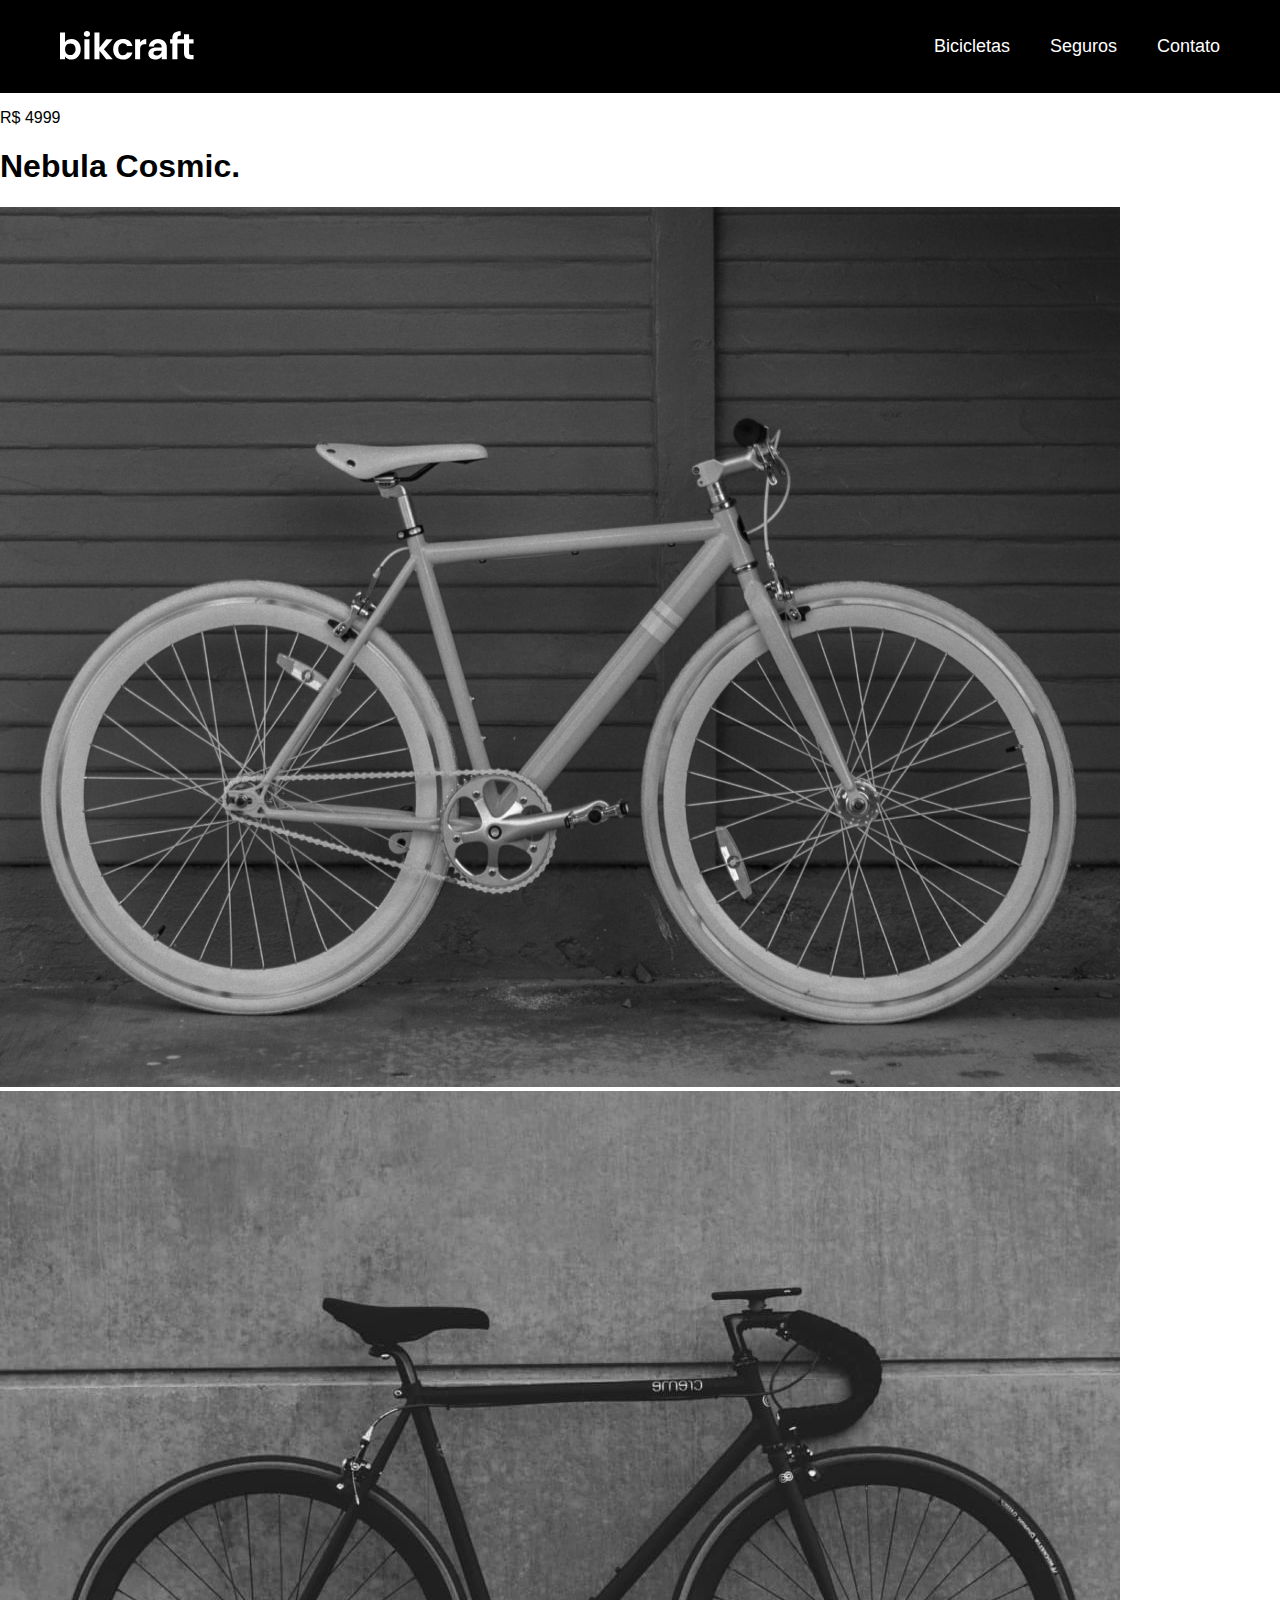
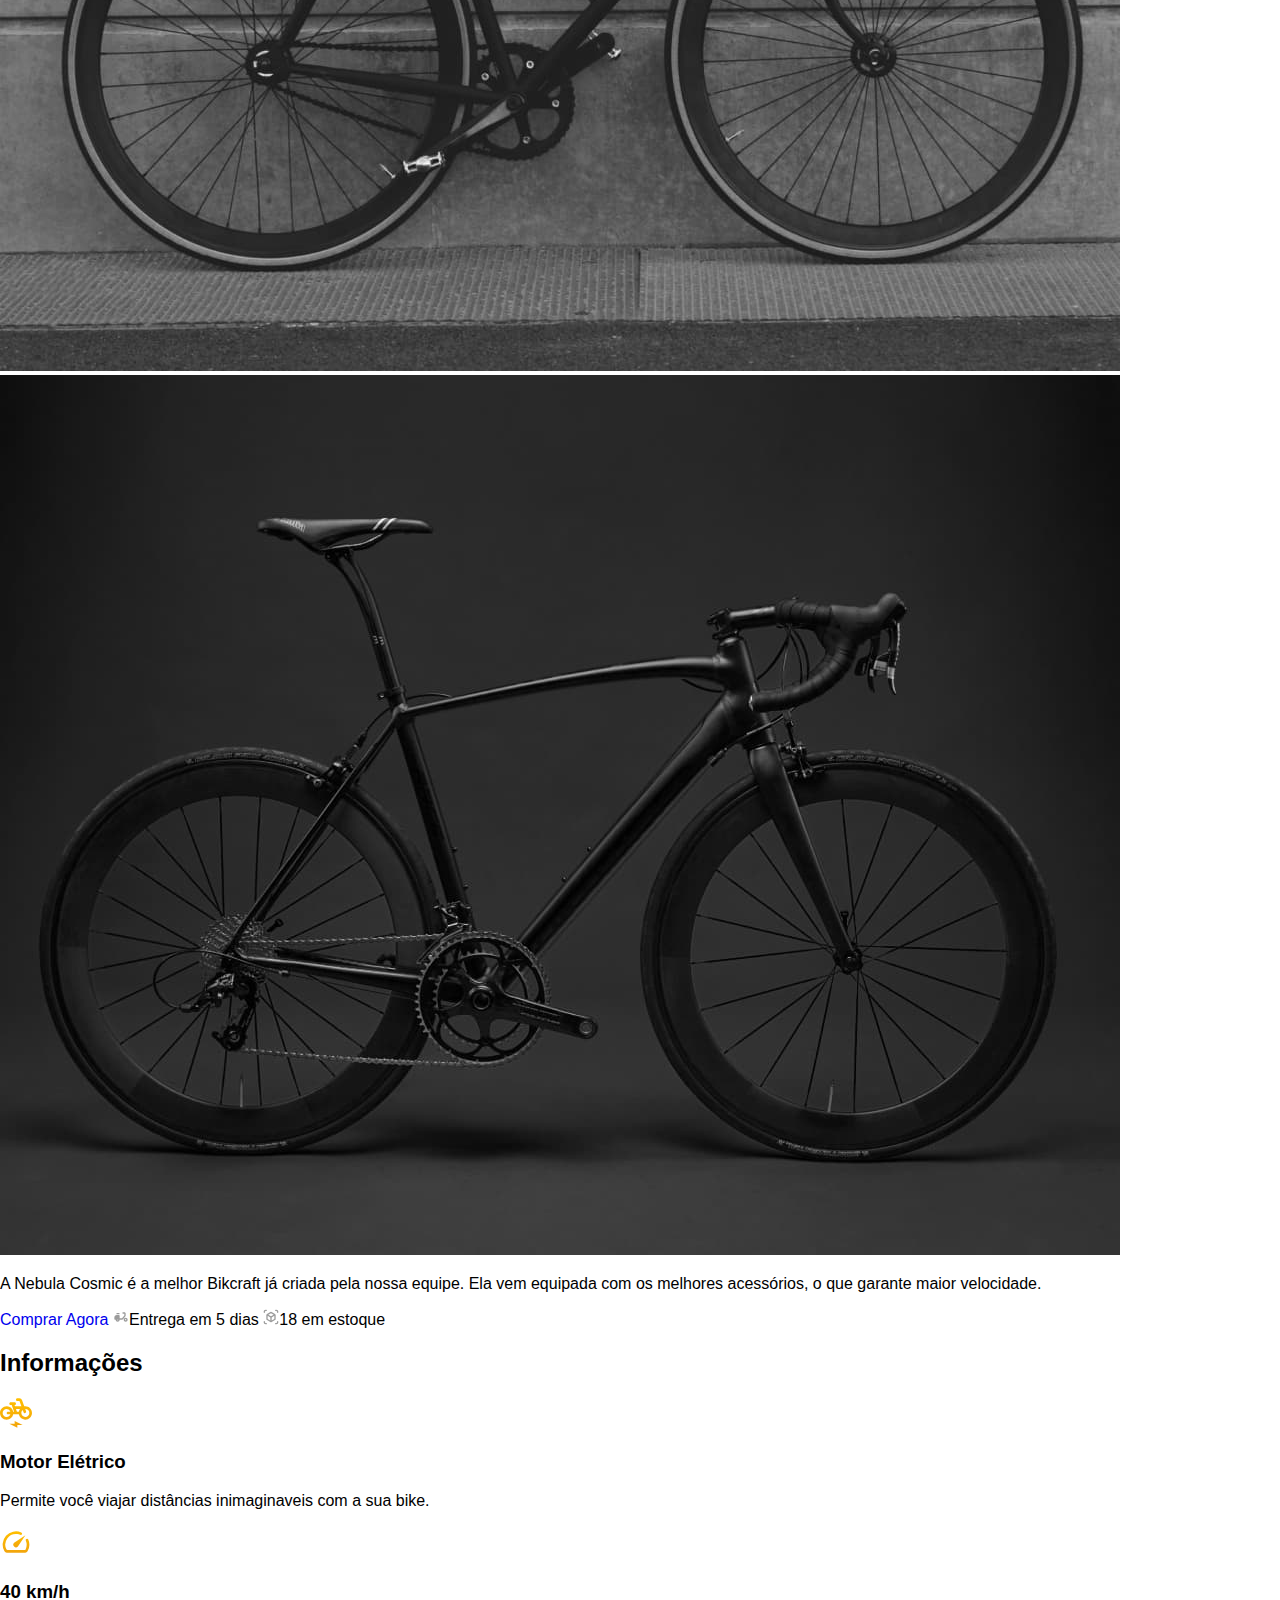
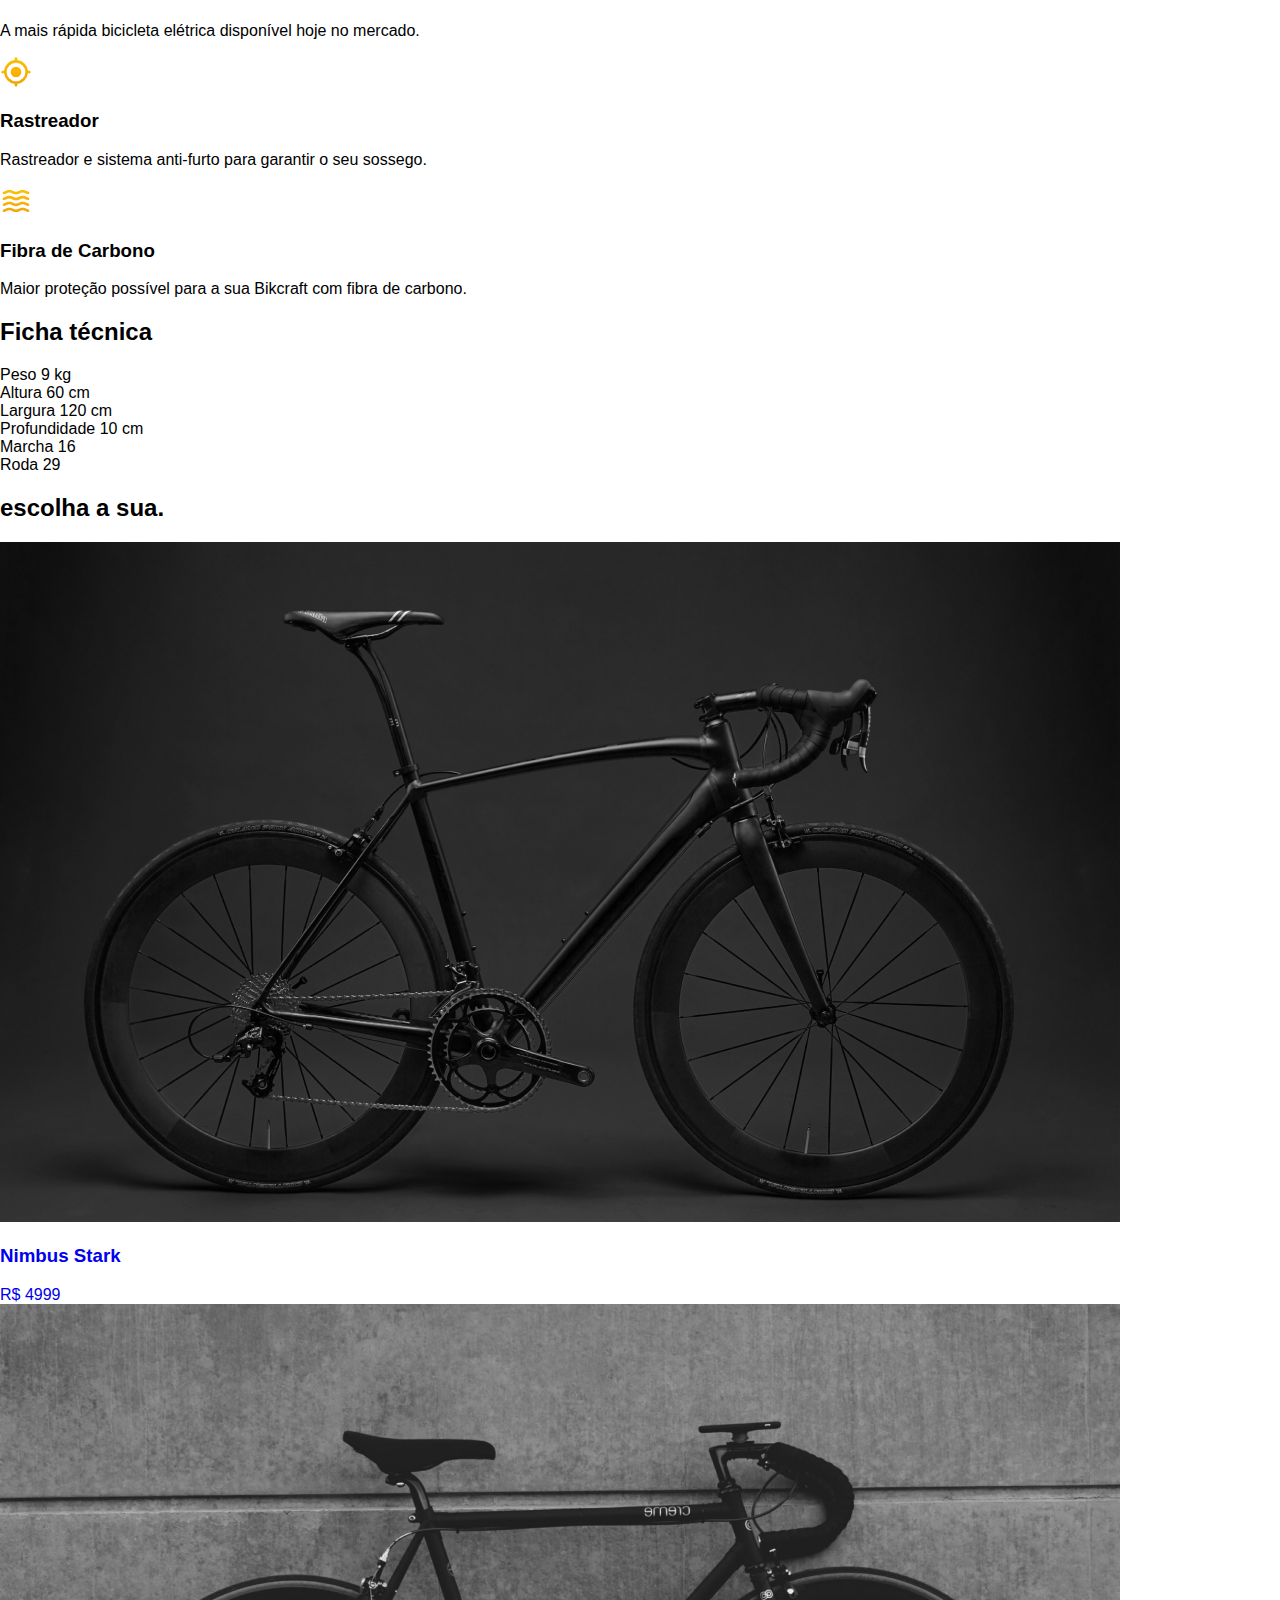
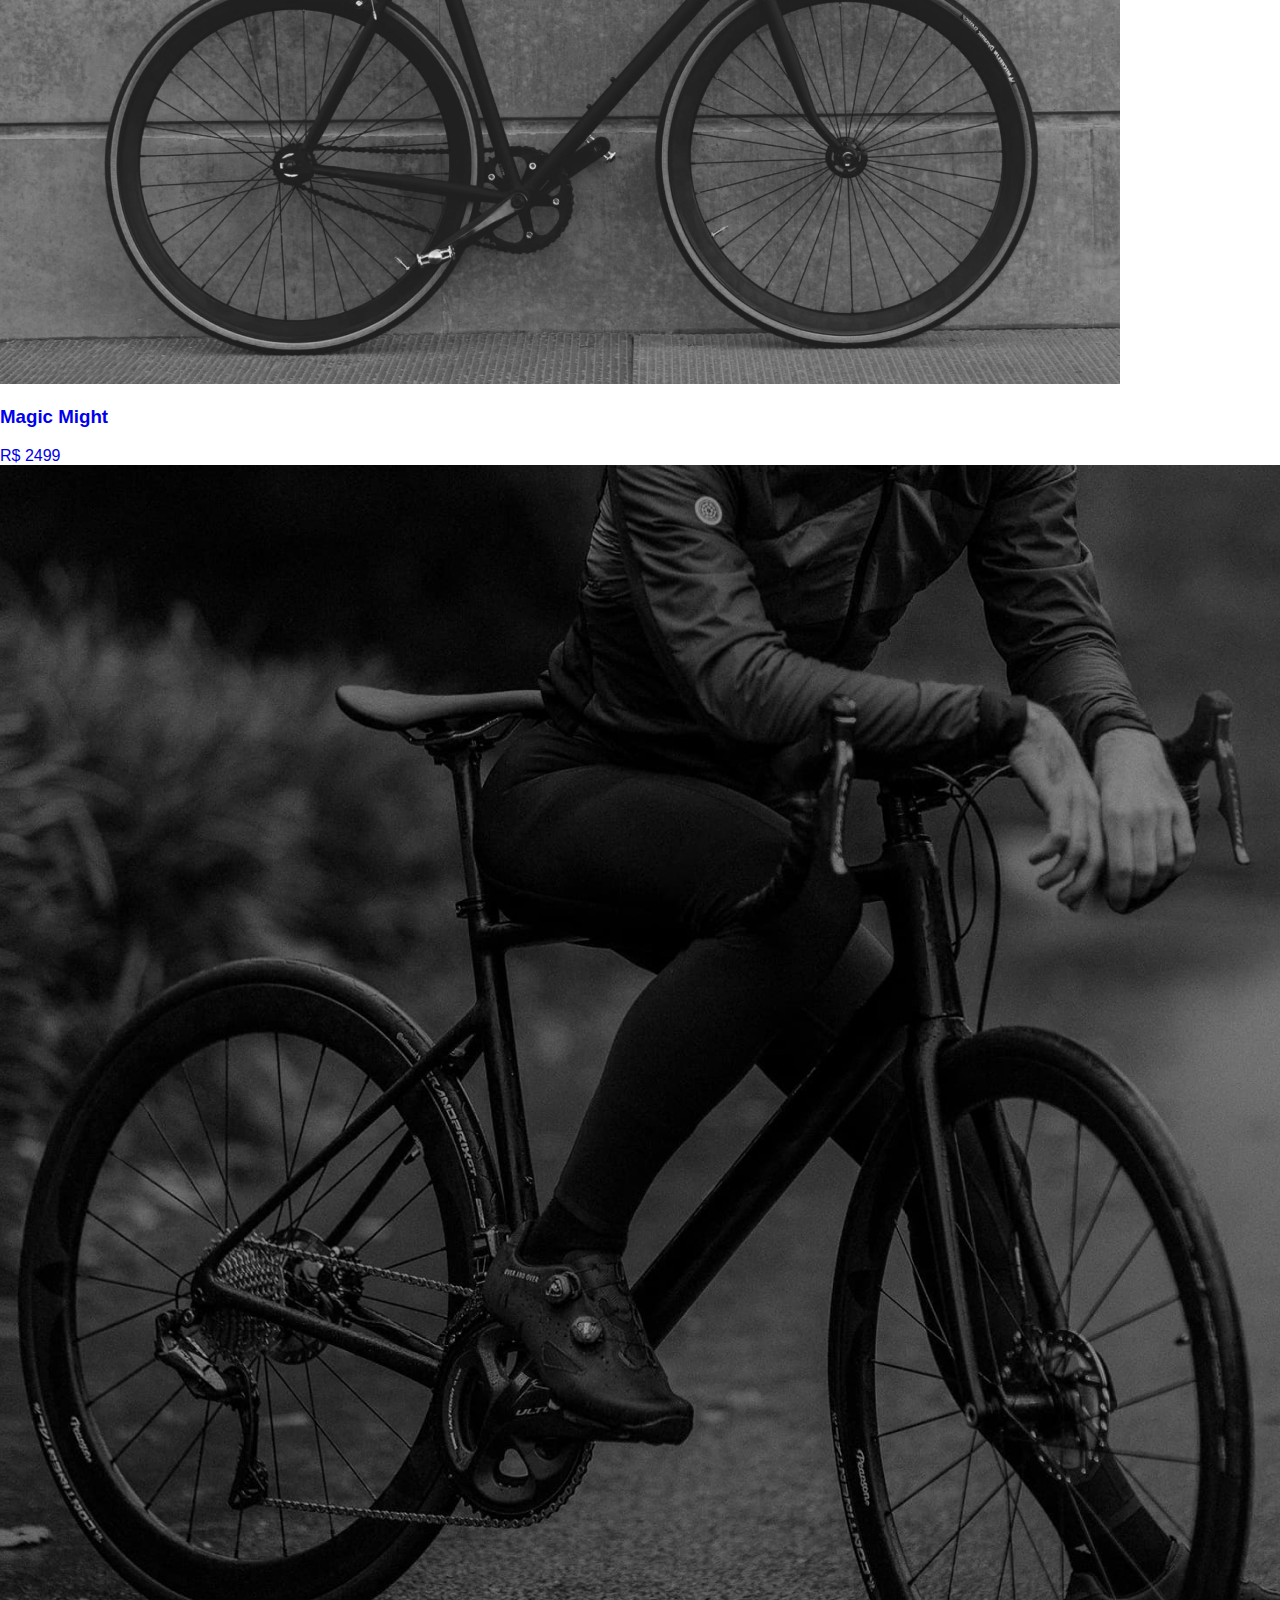
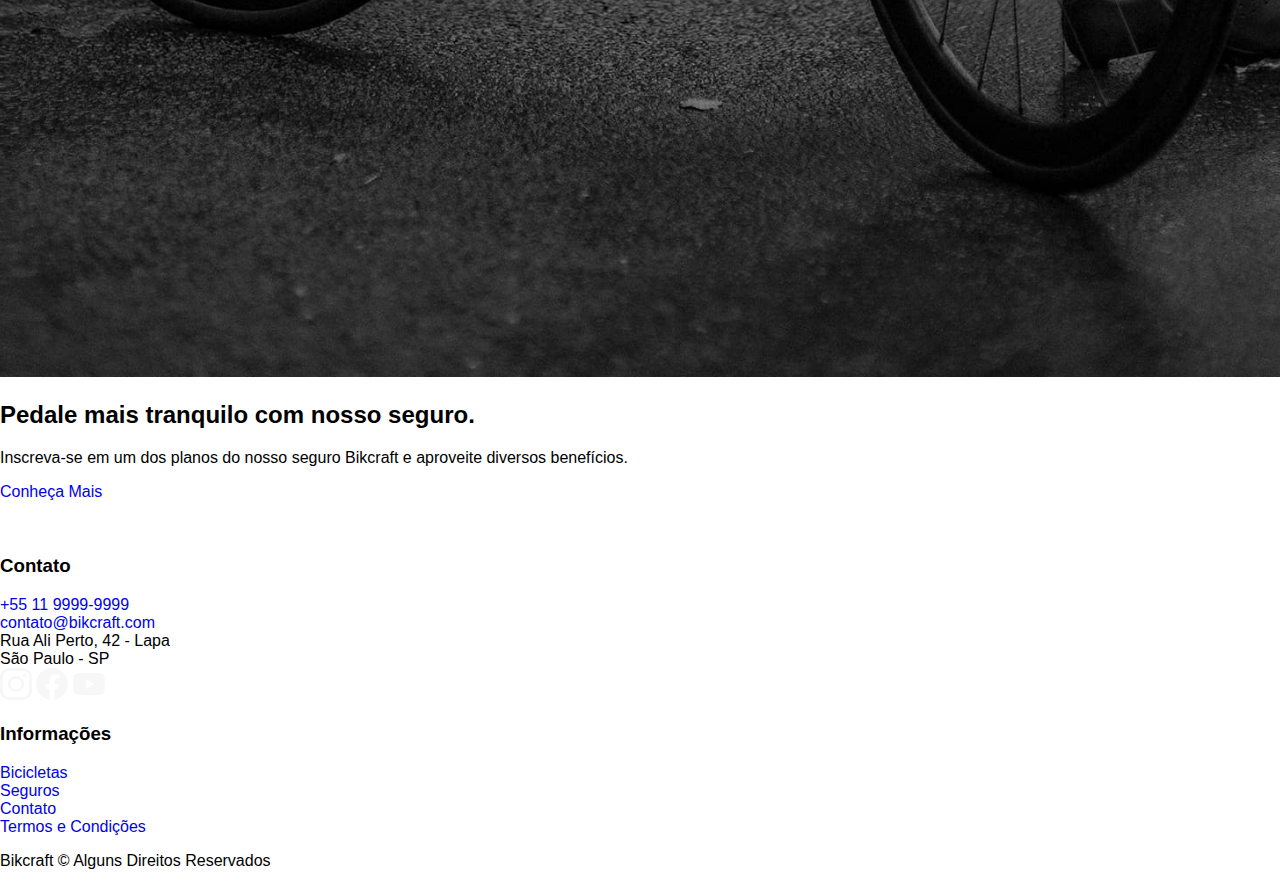
<file: bicicletas/nebula.html>
<!DOCTYPE html>
<html lang="pt-br">
  <head>
    <meta charset="UTF-8" />
    <meta name="viewport" content="width=device-width, initial-scale=1.0" />
    <title>Nebula Cosmic | Bikcraft</title>
    <meta name="description" content="Termos e Condições." />
    <link rel="shortcut icon" href="favicon.svg" type="image/svg+xml" />
    <link rel="stylesheet" href="../css/style.css" />
    <link rel="preconnect" href="https://fonts.googleapis.com" />
    <link rel="preconnect" href="https://fonts.gstatic.com" crossorigin />
    <link
      href="https://fonts.googleapis.com/css2?family=Merriweather:ital,opsz,wght@1,18..144,900;family=Poppins:wght@400;600&family=Roboto:wght@400;500&display=swap"
      rel="stylesheet"
    />
    <script>document.documentElement.classList.add('js');</script>
  </head>

  <body id="bicicleta">
    <header class="header-bg">
      <div class="header container">
        <a href="../"> <img src="../img/bikcraft 1.svg" alt="Bikcraft" /></a>

        <nav aria-label="primaria">
          <ul class="header-menu font-1-m cor-0">
            <li><a href="../bicicletas.html">Bicicletas</a></li>
            <li><a href="../seguros.html">Seguros</a></li>
            <li><a href="../contato.html">Contato</a></li>
          </ul>
        </nav>
      </div>
    </header>

    <main class="titulo-bg">
      <div>
        <div class="titulo container">
          <p class="font-2-xl cor-5">R$ 4999</p>
          <h1 class="font-1-xxl cor-0">
            Nebula Cosmic<span class="cor-p1">.</span>
          </h1>
        </div>
      </div>

      <div class="bicicleta container">
        <div class="bicicleta-imagens">
          <img src="../img/bicicleta/nimbus3.jpg" alt="" />
          <img src="../img/bicicleta/nimbus2.jpg" alt="" />
          <img src="../img/bicicleta/nimbus1.jpg" alt="" />
        </div>
        <div class="bicicleta-conteudo">
          <p class="font-2-l cor-5">
            A Nebula Cosmic é a melhor Bikcraft já criada pela nossa equipe. Ela
            vem equipada com os melhores acessórios, o que garante maior
            velocidade.
          </p>
          <div class="bicicleta-comprar">
            <a class="botao" href="../orcamento.html?tipo=bikcraft&produto=nebula">Comprar Agora</a>
            <span class="font-1-xs cor-6"
              ><img src="../img/icones/entrega.svg" alt="" />Entrega em 5
              dias</span
            >
            <span class="font-1-xs cor-6"
              ><img src="../img/icones/estoque.svg" alt="" />18 em estoque</span
            >
          </div>
    
        <h2 class="font-1-xs cor-0">Informações</h2>
        <ul class="bicicleta-informacoes">
          <li>
            <img src="../img/icones/eletrica.svg" alt="" />
            <h3 class="font-1-m cor-0">Motor Elétrico</h3>
            <p class="font-2-xs cor-5">
              Permite você viajar distâncias inimaginaveis com a sua bike.
            </p>
          </li>
          <li>
            <img src="../img/icones/velocidade.svg" alt="" />
            <h3 class="font-1-m cor-0">40 km/h</h3>
            <p class="font-2-xs cor-5">
              A mais rápida bicicleta elétrica disponível hoje no mercado.
            </p>
          </li>
          <li>
            <img src="../img/icones/rastreador.svg" alt="" />
            <h3 class="font-1-m cor-0">Rastreador</h3>
            <p class="font-2-xs cor-5">
              Rastreador e sistema anti-furto para garantir o seu sossego.
            </p>
          </li>
          <li>
            <img src="../img/icones/carbono.svg" alt="" />
            <h3 class="font-1-m cor-0">Fibra de Carbono</h3>
            <p class="font-2-xs cor-5">
              Maior proteção possível para a sua Bikcraft com fibra de carbono.
            </p>
          </li>
        </ul>
        <h2 class="font-1-xs cor-0">Ficha técnica</h2>
        <ul class="bicicleta-ficha font-2-s cor-4">
          <li>Peso <span>9 kg</span></li>
          <li>Altura <span>60 cm</span></li>
          <li>Largura <span>120 cm</span></li>
          <li>Profundidade <span>10 cm</span></li>
          <li>Marcha <span>16</span></li>
          <li>Roda <span>29</span></li>
        </ul>
         </div>
      </div>
    </main>

      <article class="bicicletas-lista container">
      <h2 class="font-1-xxl">
        escolha a sua<span class="cor-p1">.</span>
      </h2>
      <ul>
        <li>
          <a href="../nimbus.html">
            <img src="../img/bicicletas/nimbus.jpg" alt="bicicleta preta" />
            <h3 class="font-1-xl">Nimbus Stark</h3>
            <span class="font-2-m cor-8">R$ 4999</span>
          </a>
        </li>
        <li>
          <a href="../magic.html">
            <img src="../img/bicicletas/magic.jpg" alt="bicicleta preta" />
            <h3 class="font-1-xl">Magic Might</h3>
            <span class="font-2-m cor-8">R$ 2499</span>
          </a>
        </li>
      </ul>
    </article>

<article class="seguro-bg">
  <div class="seguro container">
    <div class="seguro-imagem">
      <img src="../img/fotos/seguros.jpg" alt="pessoa parada em cima de uma bicicleta">
    </div>
    <div class="seguro-conteudo">
      <h2 class="font-1-xxl cor-0">Pedale mais tranquilo com nosso <span class="cor-p1">seguro.</span></h2>
      <p class="font-2-l cor-5">Inscreva-se em um dos planos do nosso seguro Bikcraft e aproveite diversos benefícios.</p>
      <a class="botao" href="../seguros.html">Conheça Mais</a>
    </div>
  </div>
</article>

    <footer class="footer-bg">
      <div class="footer container">
        <img src="../img/bikcraft 1.svg" alt="bikcraft" />
        <div class="footer-contato">
          <h3 class="font-2-l-b cor-0">Contato</h3>
          <ul class="font-2-m cor-5">
            <li><a href="tel:+55 11 9999-9999">+55 11 9999-9999</a></li>
            <li>
              <a href="mailto:contato@bikcraft.com">contato@bikcraft.com</a>
            </li>
            <li>Rua Ali Perto, 42 - Lapa</li>
            <li>São Paulo - SP</li>
          </ul>
          <div class="footer-redes">
            <a href="">
              <img src="../img/icons/instagram.svg" alt="Instagram" />
            </a>
            <a href="">
              <img src="../img/icons/facebook.svg" alt="Facebook" />
            </a>
            <a href="">
              <img src="../img/icons/youtube.svg" alt="Youtube" />
            </a>
          </div>
        </div>
        <div class="footer-informacoes">
          <h3 class="font-2-l-b cor-0">Informações</h3>
          <nav>
            <ul class="font-1-m cor-5">
              <li><a href="../bicicletas.html">Bicicletas</a></li>
              <li><a href="../seguros.html">Seguros</a></li>
              <li><a href="../contato.html">Contato</a></li>
              <li><a href="../termos.html">Termos e Condições</a></li>
            </ul>
          </nav>
        </div>
        <p class="footer-copy font-2-m cor-6">
          Bikcraft © Alguns Direitos Reservados
        </p>
      </div>
    </footer>
    <script src="../js/script.js"></script>
  </body>
</html>
</file>
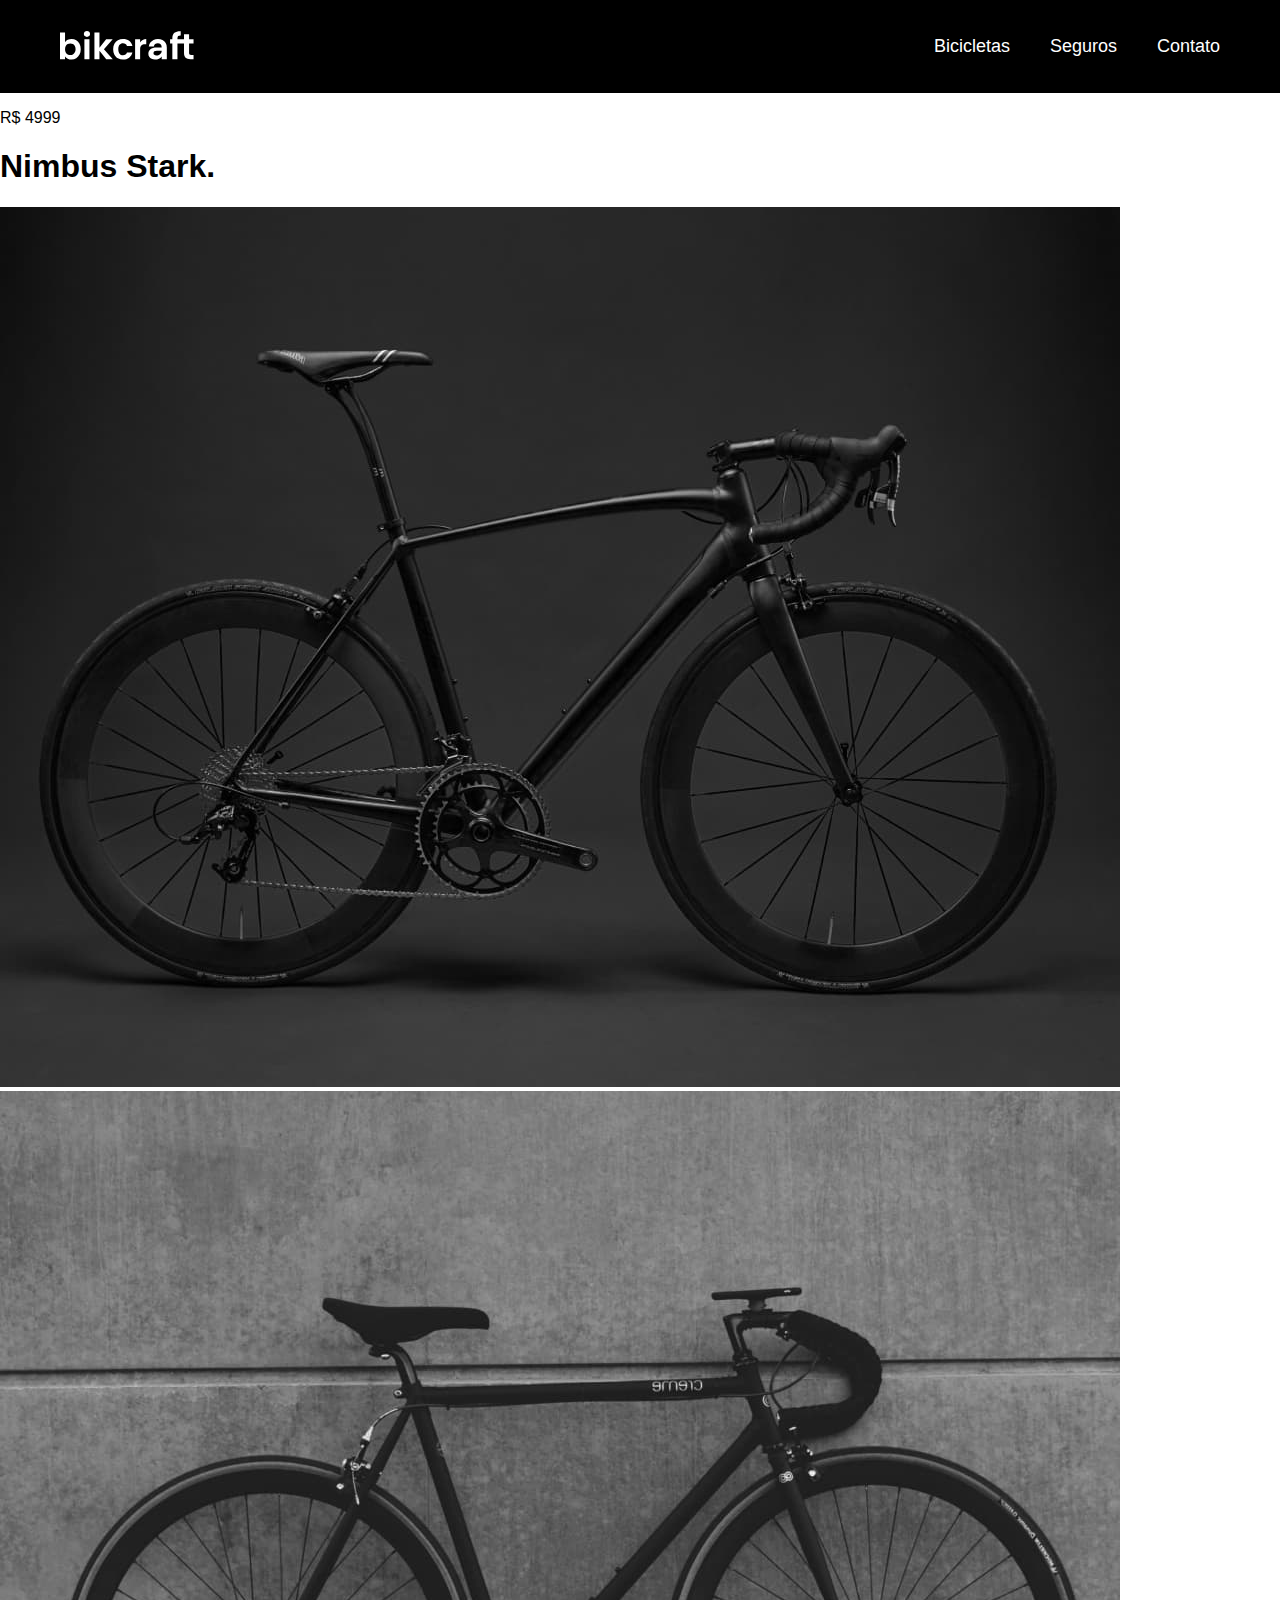
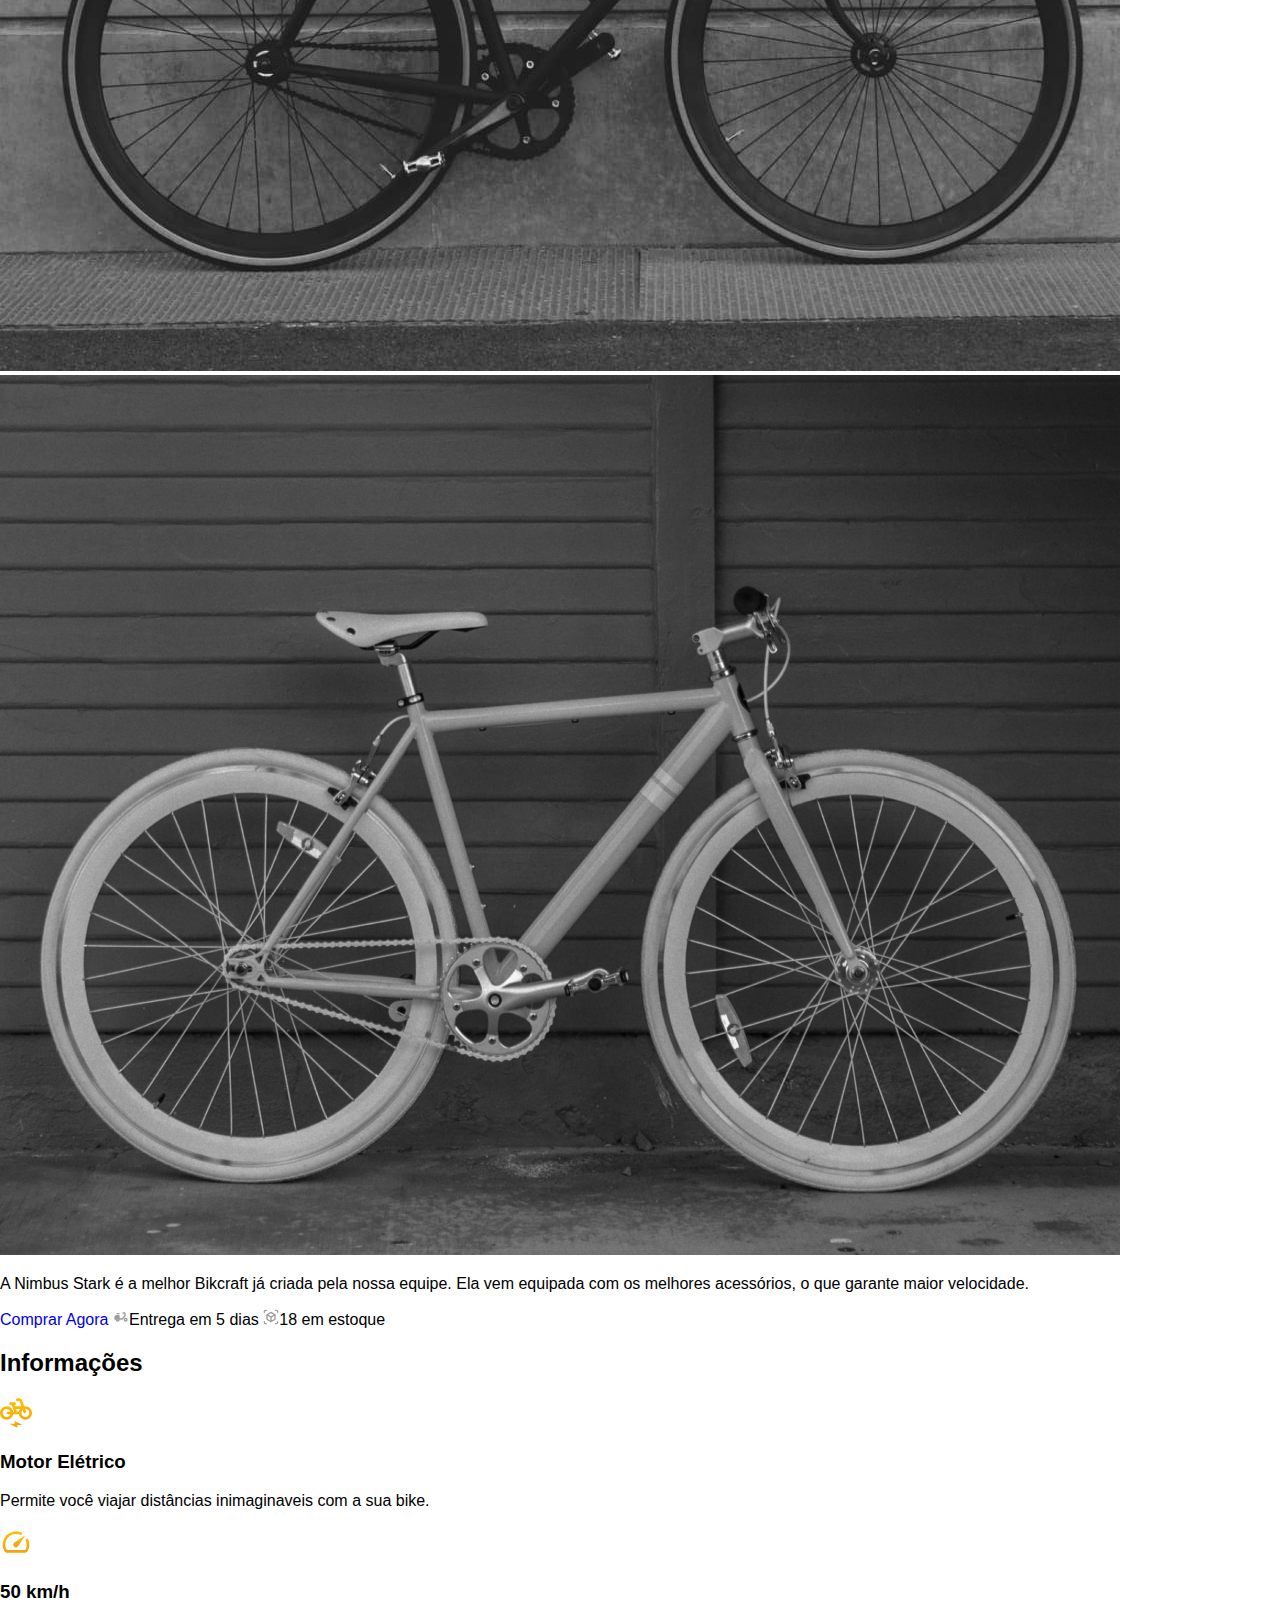
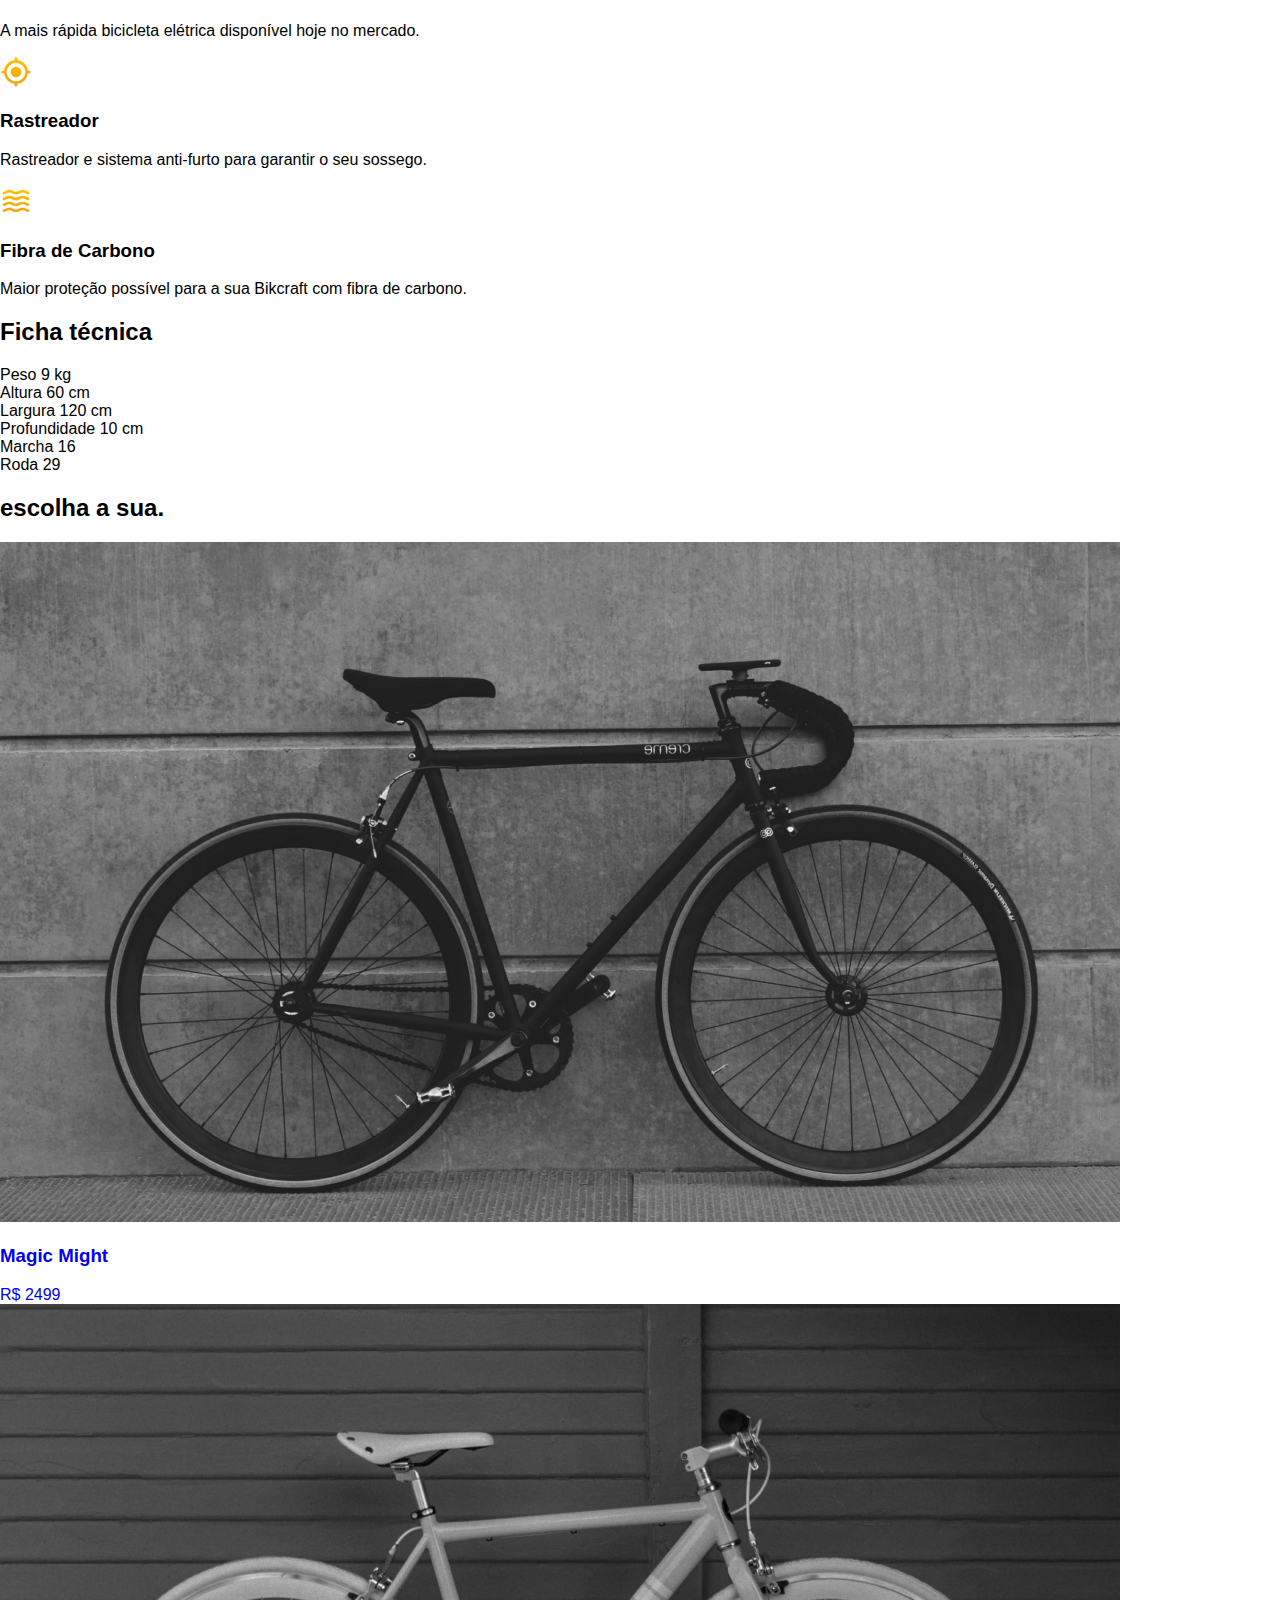
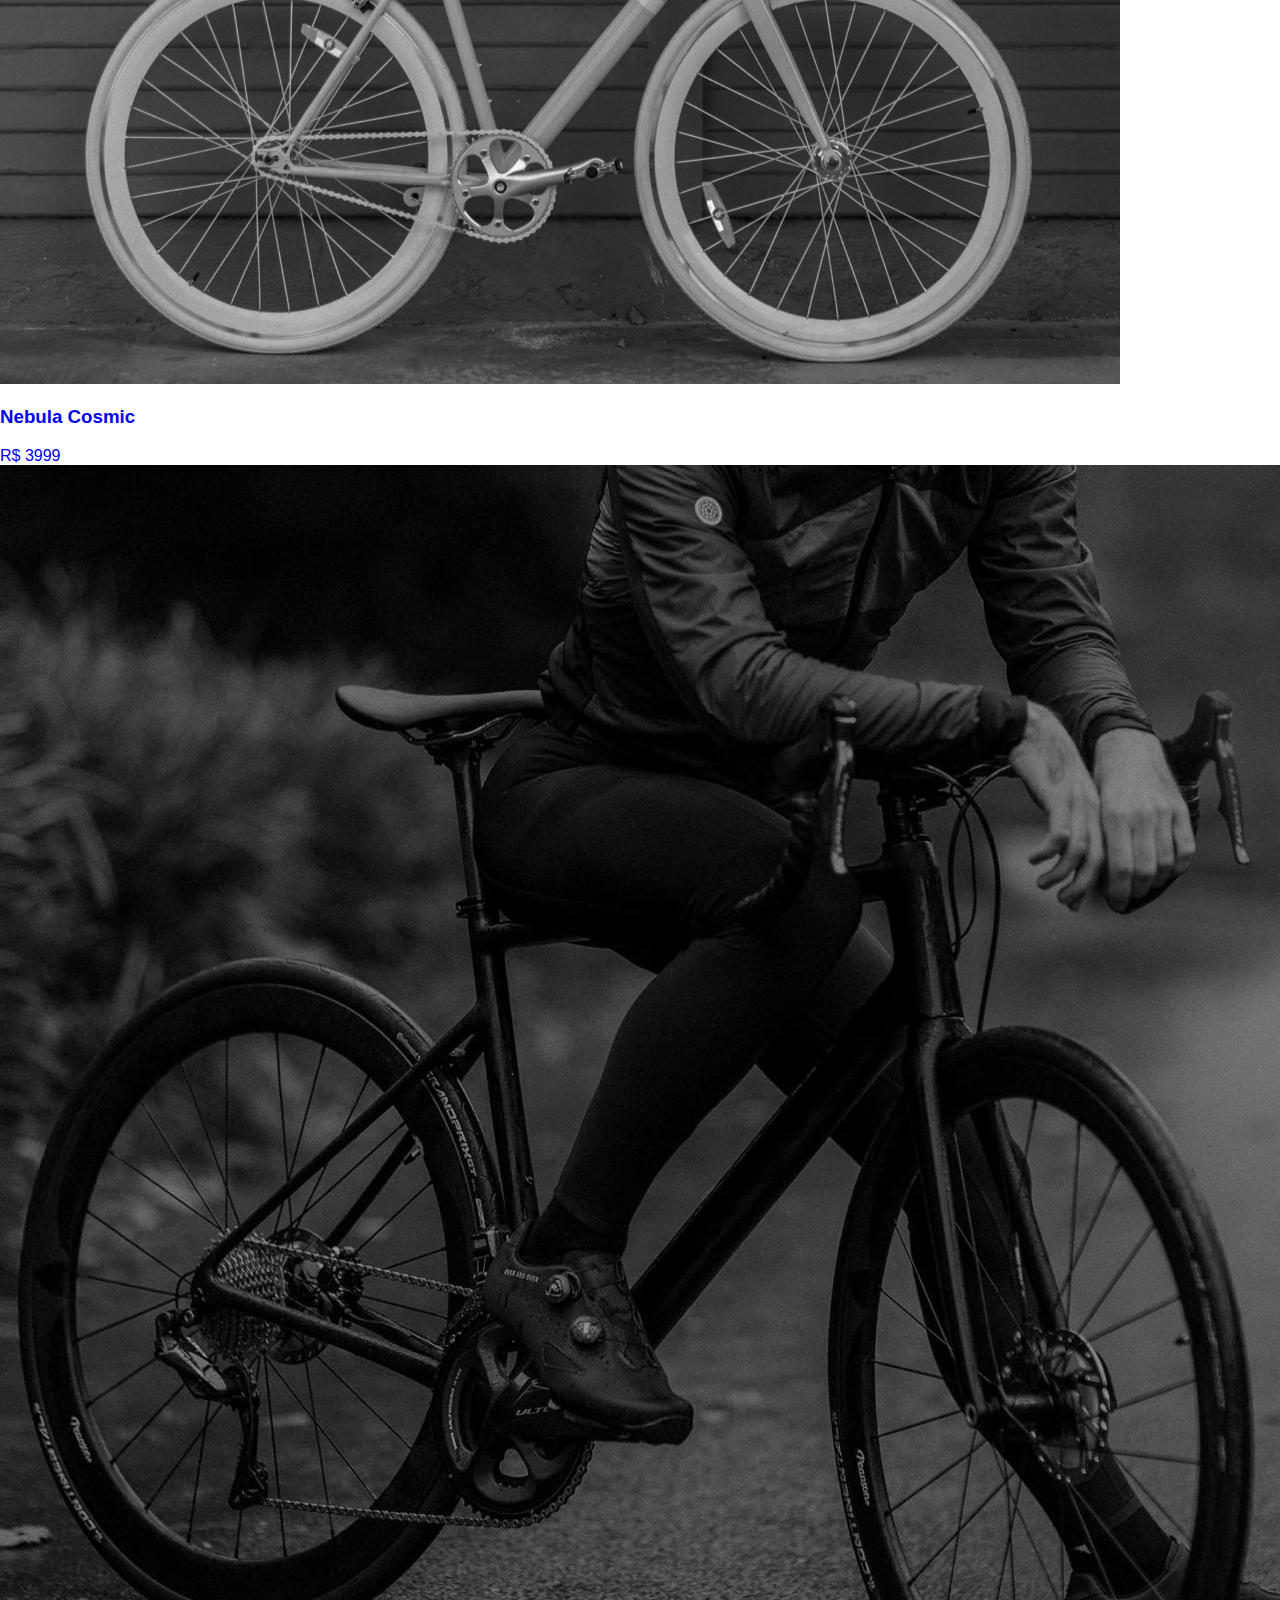
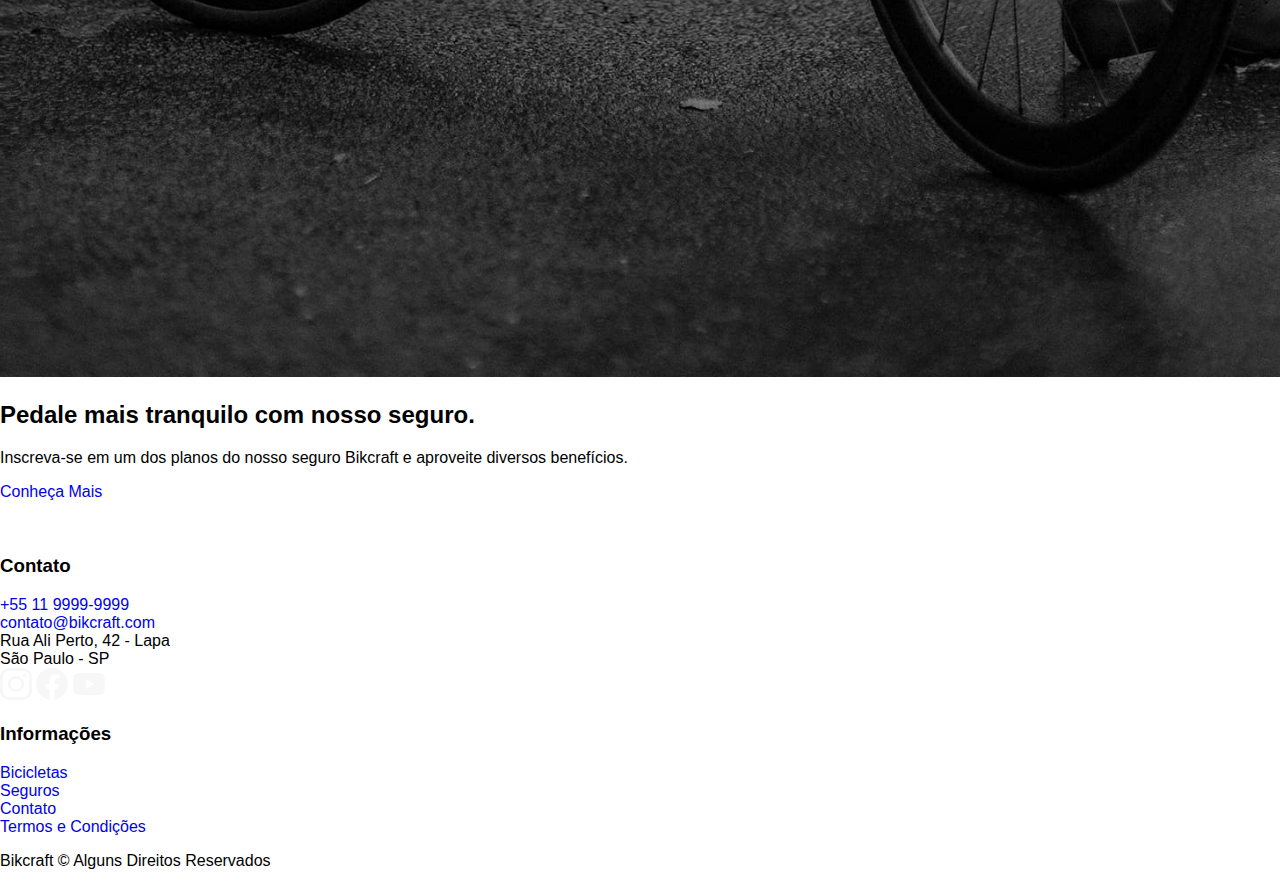
<file: bicicletas/nimbus.html>
<!DOCTYPE html>
<html lang="pt-br">
  <head>
    <meta charset="UTF-8" />
    <meta name="viewport" content="width=device-width, initial-scale=1.0" />
    <title>Nimbus Stark | Bikcraft</title>
    <meta name="description" content="Termos e Condições." />
    <link rel="shortcut icon" href="favicon.svg" type="image/svg+xml" />
    <link rel="stylesheet" href="../css/style.css" />
    <link rel="preconnect" href="https://fonts.googleapis.com" />
    <link rel="preconnect" href="https://fonts.gstatic.com" crossorigin />
    <link
      href="https://fonts.googleapis.com/css2?family=Merriweather:ital,opsz,wght@1,18..144,900;family=Poppins:wght@400;600&family=Roboto:wght@400;500&display=swap"
      rel="stylesheet"
    />
    <script>document.documentElement.classList.add('js');</script>
  </head>

  <body id="bicicleta">
    <header class="header-bg">
      <div class="header container">
        <a href="../"> <img src="../img/bikcraft 1.svg" alt="Bikcraft" /></a>

        <nav aria-label="primaria">
          <ul class="header-menu font-1-m cor-0">
            <li><a href="../bicicletas.html">Bicicletas</a></li>
            <li><a href="../seguros.html">Seguros</a></li>
            <li><a href="../contato.html">Contato</a></li>
          </ul>
        </nav>
      </div>
    </header>

    <main class="titulo-bg">
      <div>
        <div class="titulo container">
          <p class="font-2-xl cor-5">R$ 4999</p>
          <h1 class="font-1-xxl cor-0">
            Nimbus Stark<span class="cor-p1">.</span>
          </h1>
        </div>
      </div>

      <div class="bicicleta container">
        <div class="bicicleta-imagens">
          <img src="../img/bicicleta/nimbus1.jpg" alt="" />
          <img src="../img/bicicleta/nimbus2.jpg" alt="" />
          <img src="../img/bicicleta/nimbus3.jpg" alt="" />
        </div>
        <div class="bicicleta-conteudo">
          <p class="font-2-l cor-5">
            A Nimbus Stark é a melhor Bikcraft já criada pela nossa equipe. Ela
            vem equipada com os melhores acessórios, o que garante maior
            velocidade.
          </p>
          <div class="bicicleta-comprar">
            <a class="botao" href="../orcamento.html?tipo=bikcraft&produto=nimbus">Comprar Agora</a>
            <span class="font-1-xs cor-6"
              ><img src="../img/icones/entrega.svg" alt="" />Entrega em 5
              dias</span
            >
            <span class="font-1-xs cor-6"
              ><img src="../img/icones/estoque.svg" alt="" />18 em estoque</span
            >
          </div>
    
        <h2 class="font-1-xs cor-0">Informações</h2>
        <ul class="bicicleta-informacoes">
          <li>
            <img src="../img/icones/eletrica.svg" alt="" />
            <h3 class="font-1-m cor-0">Motor Elétrico</h3>
            <p class="font-2-xs cor-5">
              Permite você viajar distâncias inimaginaveis com a sua bike.
            </p>
          </li>
          <li>
            <img src="../img/icones/velocidade.svg" alt="" />
            <h3 class="font-1-m cor-0">50 km/h</h3>
            <p class="font-2-xs cor-5">
              A mais rápida bicicleta elétrica disponível hoje no mercado.
            </p>
          </li>
          <li>
            <img src="../img/icones/rastreador.svg" alt="" />
            <h3 class="font-1-m cor-0">Rastreador</h3>
            <p class="font-2-xs cor-5">
              Rastreador e sistema anti-furto para garantir o seu sossego.
            </p>
          </li>
          <li>
            <img src="../img/icones/carbono.svg" alt="" />
            <h3 class="font-1-m cor-0">Fibra de Carbono</h3>
            <p class="font-2-xs cor-5">
              Maior proteção possível para a sua Bikcraft com fibra de carbono.
            </p>
          </li>
        </ul>
        <h2 class="font-1-xs cor-0">Ficha técnica</h2>
        <ul class="bicicleta-ficha font-2-s cor-4">
          <li>Peso <span>9 kg</span></li>
          <li>Altura <span>60 cm</span></li>
          <li>Largura <span>120 cm</span></li>
          <li>Profundidade <span>10 cm</span></li>
          <li>Marcha <span>16</span></li>
          <li>Roda <span>29</span></li>
        </ul>
         </div>
      </div>
    </main>

      <article class="bicicletas-lista container">
      <h2 class="font-1-xxl">
        escolha a sua<span class="cor-p1">.</span>
      </h2>
      <ul>
        <li>
          <a href="../magic.html">
            <img src="../img/bicicletas/magic.jpg" alt="bicicleta preta" />
            <h3 class="font-1-xl">Magic Might</h3>
            <span class="font-2-m cor-8">R$ 2499</span>
          </a>
        </li>
        <li>
          <a href="../magic.html">
            <img src="../img/bicicletas/nebula.jpg" alt="bicicleta preta" />
            <h3 class="font-1-xl">Nebula Cosmic</h3>
            <span class="font-2-m cor-8">R$ 3999</span>
          </a>
        </li>
      </ul>
    </article>

<article class="seguro-bg">
  <div class="seguro container">
    <div class="seguro-imagem">
      <img src="../img/fotos/seguros.jpg" alt="pessoa parada em cima de uma bicicleta">
    </div>
    <div class="seguro-conteudo">
      <h2 class="font-1-xxl cor-0">Pedale mais tranquilo com nosso <span class="cor-p1">seguro.</span></h2>
      <p class="font-2-l cor-5">Inscreva-se em um dos planos do nosso seguro Bikcraft e aproveite diversos benefícios.</p>
      <a class="botao" href="../seguros.html">Conheça Mais</a>
    </div>
  </div>
</article>

    <footer class="footer-bg">
      <div class="footer container">
        <img src="../img/bikcraft 1.svg" alt="bikcraft" />
        <div class="footer-contato">
          <h3 class="font-2-l-b cor-0">Contato</h3>
          <ul class="font-2-m cor-5">
            <li><a href="tel:+55 11 9999-9999">+55 11 9999-9999</a></li>
            <li>
              <a href="mailto:contato@bikcraft.com">contato@bikcraft.com</a>
            </li>
            <li>Rua Ali Perto, 42 - Lapa</li>
            <li>São Paulo - SP</li>
          </ul>
          <div class="footer-redes">
            <a href="">
              <img src="../img/icons/instagram.svg" alt="Instagram" />
            </a>
            <a href="">
              <img src="../img/icons/facebook.svg" alt="Facebook" />
            </a>
            <a href="">
              <img src="../img/icons/youtube.svg" alt="Youtube" />
            </a>
          </div>
        </div>
        <div class="footer-informacoes">
          <h3 class="font-2-l-b cor-0">Informações</h3>
          <nav>
            <ul class="font-1-m cor-5">
              <li><a href="../bicicletas.html">Bicicletas</a></li>
              <li><a href="../seguros.html">Seguros</a></li>
              <li><a href="../contato.html">Contato</a></li>
              <li><a href="../termos.html">Termos e Condições</a></li>
            </ul>
          </nav>
        </div>
        <p class="footer-copy font-2-m cor-6">
          Bikcraft © Alguns Direitos Reservados
        </p>
      </div>
    </footer>
    <script src="../js/script.js"></script>
  </body>
</html>
</file>
<file: css/style.css>
body {
  margin: 0px;
  font-family: Arial, Helvetica, sans-serif;
}

ul {
  margin: 0px;
  padding: 0px;
  list-style: none;
}

a {
  text-decoration: none;
}

.header-bg {
  background-color: #000000;
}

.header {
  display: flex;
  flex-wrap: wrap;
  gap: 20px;
  justify-content: space-between;
  align-items: center;
  box-sizing: border-box;
  padding: 20px;
  max-width: 1200px;
  margin-left: auto;
  margin-right: auto;
}

.header-menu {
  display: flex;
  flex-wrap: wrap;
  gap: 40px;
}

.header-menu a {
  color: #ffffff;
  display: inline-block;
  padding: 16px 0px;
  font-size: 18px;
  position: relative;
}

.header-menu a:after {
  content: " ";
  display: block;
  height: 2px;
  width: 0;
  background: #ffffff;
  margin-top: 4px;
  transition: 0.3s;
  position: absolute;
}

.header-menu a:hover:after {
  width: 100%;
}

@media (max-width: 800px) {
  .header-menu{
    gap: 20px;
  }

  .header-menu a {
    background: #111111;
    padding: 12px 16px;
    border-radius: 5px;
  }
  .header-menu a:hover{
    background: #2e2e2e2e;
  }
  .header a:after {
    display: none;
  }
}

@media (max-width: 600px) {
  .header-menu{
    gap: 12px;
  }

  .header-menu a {
    font-size: 14px;
    padding: 8px 12px;
  }
}
</file>
